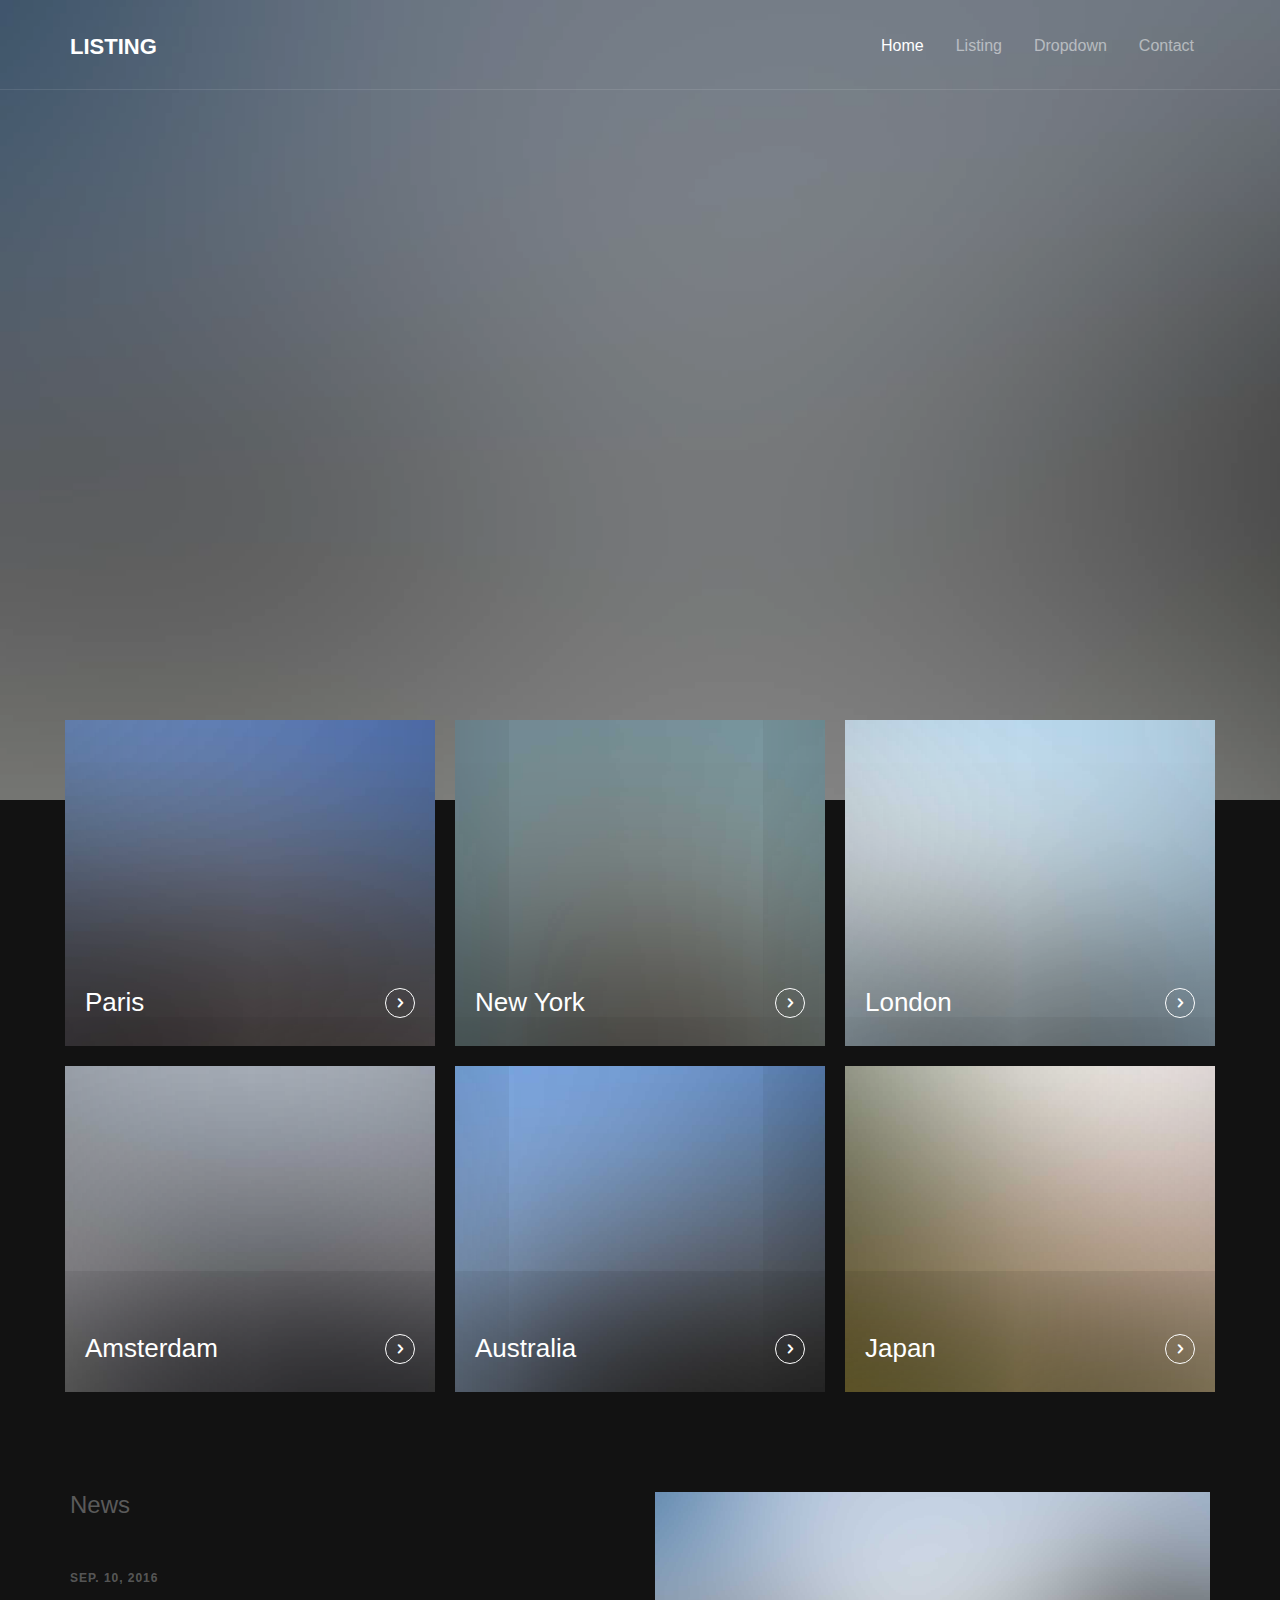
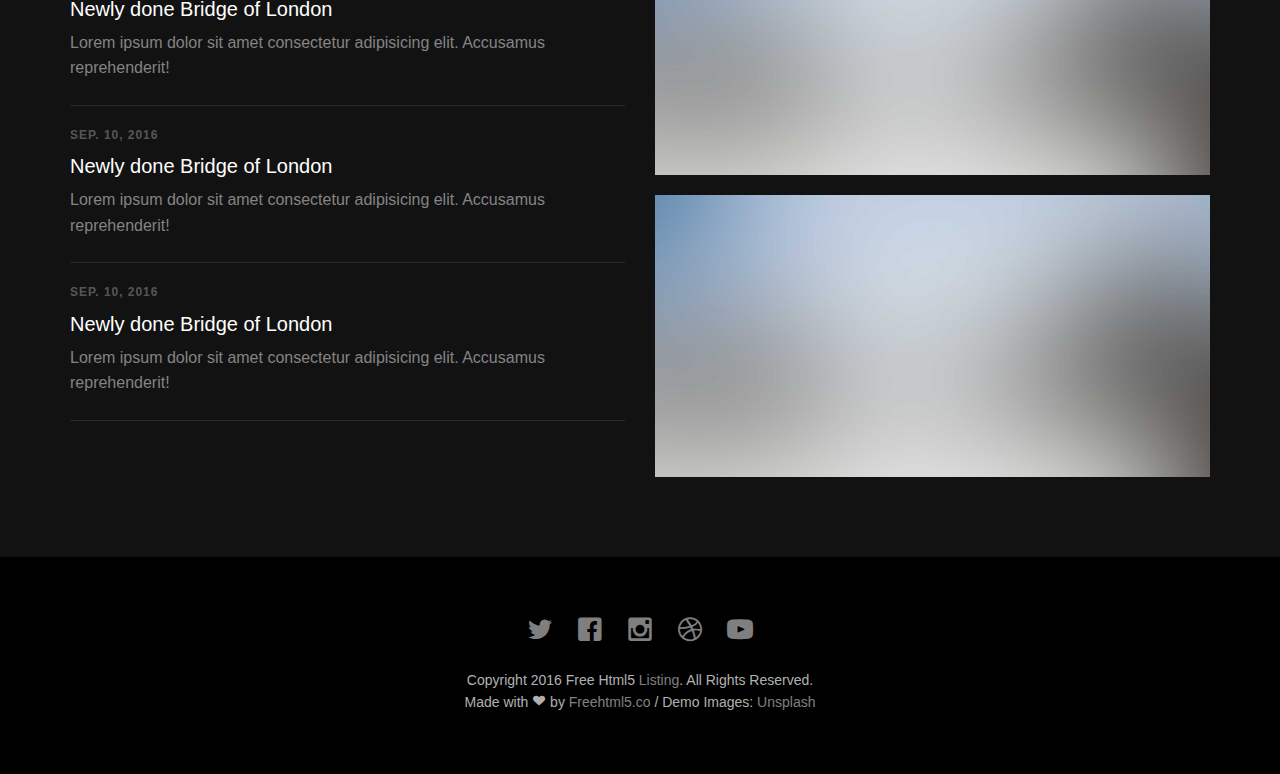
<file: AfricaMap/static/index.html>
<!DOCTYPE html>
<!--[if lt IE 7]>      <html class="no-js lt-ie9 lt-ie8 lt-ie7"> <![endif]-->
<!--[if IE 7]>         <html class="no-js lt-ie9 lt-ie8"> <![endif]-->
<!--[if IE 8]>         <html class="no-js lt-ie9"> <![endif]-->
<!--[if gt IE 8]><!--> <html class="no-js"> <!--<![endif]-->
	<head>
	<meta charset="utf-8">
	<meta http-equiv="X-UA-Compatible" content="IE=edge">
	<title>Listing &mdash; 100% Free Fully Responsive HTML5 Template by FREEHTML5.co</title>
	<meta name="viewport" content="width=device-width, initial-scale=1">
	<meta name="description" content="Free HTML5 Template by FREEHTML5.CO" />
	<meta name="keywords" content="free html5, free template, free bootstrap, html5, css3, mobile first, responsive" />
	<meta name="author" content="FREEHTML5.CO" />

  <!-- 
	//////////////////////////////////////////////////////

	FREE HTML5 TEMPLATE 
	DESIGNED & DEVELOPED by FREEHTML5.CO
		
	Website: 		http://freehtml5.co/
	Email: 			info@freehtml5.co
	Twitter: 		http://twitter.com/fh5co
	Facebook: 		https://www.facebook.com/fh5co

	//////////////////////////////////////////////////////
	 -->

  	<!-- Facebook and Twitter integration -->
	<meta property="og:title" content=""/>
	<meta property="og:image" content=""/>
	<meta property="og:url" content=""/>
	<meta property="og:site_name" content=""/>
	<meta property="og:description" content=""/>
	<meta name="twitter:title" content="" />
	<meta name="twitter:image" content="" />
	<meta name="twitter:url" content="" />
	<meta name="twitter:card" content="" />

	<!-- Place favicon.ico and apple-touch-icon.png in the root directory -->
	<link rel="shortcut icon" href="favicon.ico">

	<!-- <link href='https://fonts.googleapis.com/css?family=Open+Sans:400,700,300' rel='stylesheet' type='text/css'> -->
	
	<!-- Animate.css -->
	<link rel="stylesheet" href="css/animate.css">
	<!-- Icomoon Icon Fonts-->
	<link rel="stylesheet" href="css/icomoon.css">
	<!-- Bootstrap  -->
	<link rel="stylesheet" href="css/bootstrap.css">
	<!-- Superfish -->
	<link rel="stylesheet" href="css/superfish.css">

	<link rel="stylesheet" href="css/style.css">


	<!-- Modernizr JS -->
	<script src="js/modernizr-2.6.2.min.js"></script>
	<!-- FOR IE9 below -->
	<!--[if lt IE 9]>
	<script src="js/respond.min.js"></script>
	<![endif]-->

	</head>
	<body>
		<div id="fh5co-wrapper">
		<div id="fh5co-page">
		<div id="fh5co-header">
			<header id="fh5co-header-section">
				<div class="container">
					<div class="nav-header">
						<a href="#" class="js-fh5co-nav-toggle fh5co-nav-toggle"><i></i></a>
						<h1 id="fh5co-logo"><a href="index.html">Listing</a></h1>
						<!-- START #fh5co-menu-wrap -->
						<nav id="fh5co-menu-wrap" role="navigation">
							<ul class="sf-menu" id="fh5co-primary-menu">
								<li class="active">
									<a href="index.html">Home</a>
								</li>
								<li>
									<a href="listing.html" class="fh5co-sub-ddown">Listing</a>
									<ul class="fh5co-sub-menu">
										<li><a href="http://freehtml5.co/preview/?item=build-free-html5-bootstrap-template" target="_blank">Build</a></li>
										<li><a href="http://freehtml5.co/preview/?item=work-free-html5-template-bootstrap" target="_blank">Work</a></li>
										<li><a href="http://freehtml5.co/preview/?item=light-free-html5-template-bootstrap" target="_blank">Light</a></li>
										<li><a href="http://freehtml5.co/preview/?item=relic-free-html5-template-using-bootstrap" target="_blank">Relic</a></li>
										<li><a href="http://freehtml5.co/preview/?item=display-free-html5-template-using-bootstrap" target="_blank">Display</a></li>
										<li><a href="http://freehtml5.co/preview/?item=sprint-free-html5-template-bootstrap" target="_blank">Sprint</a></li>
									</ul>
								</li>
								<li>
									<a href="#" class="fh5co-sub-ddown">Dropdown</a>
									 <ul class="fh5co-sub-menu">
									 	<li><a href="left-sidebar.html">Web Development</a></li>
									 	<li><a href="right-sidebar.html">Branding &amp; Identity</a></li>
										<li>
											<a href="#" class="fh5co-sub-ddown">Free HTML5</a>
											<ul class="fh5co-sub-menu">
												<li><a href="http://freehtml5.co/preview/?item=build-free-html5-bootstrap-template" target="_blank">Build</a></li>
												<li><a href="http://freehtml5.co/preview/?item=work-free-html5-template-bootstrap" target="_blank">Work</a></li>
												<li><a href="http://freehtml5.co/preview/?item=light-free-html5-template-bootstrap" target="_blank">Light</a></li>
												<li><a href="http://freehtml5.co/preview/?item=relic-free-html5-template-using-bootstrap" target="_blank">Relic</a></li>
												<li><a href="http://freehtml5.co/preview/?item=display-free-html5-template-using-bootstrap" target="_blank">Display</a></li>
												<li><a href="http://freehtml5.co/preview/?item=sprint-free-html5-template-bootstrap" target="_blank">Sprint</a></li>
											</ul>
										</li>
										<li><a href="#">UI Animation</a></li>
										<li><a href="#">Copywriting</a></li>
										<li><a href="#">Photography</a></li> 
									</ul>
								</li>
								<li><a href="contact.html">Contact</a></li>
							</ul>
						</nav>
					</div>
				</div>
			</header>
			
		</div>
		
		
		<div class="fh5co-hero">
			<div class="fh5co-overlay"></div>
			<div class="fh5co-cover text-center" data-stellar-background-ratio="0.5" style="background-image: url(images/cover_bg_1.jpg);">
				<div class="desc animate-box">
					<h2>Travel Around The World.</h2>
					<!-- <span>Lovely Crafted by <a href="http://frehtml5.co/" target="_blank" class="fh5co-site-name">FREEHTML5.co</a></span> -->
					<span><a class="btn btn-primary btn-lg" href="#">Get Started</a></span>
				</div>
			</div>

		</div>


		<div class="fh5co-listing">
			<div class="container">
				<div class="row">
					<div class="col-md-4 col-sm-4 fh5co-item-wrap">
						<a class="fh5co-listing-item">
							<img src="images/img-1.jpg" alt="Free HTML5 Bootstrap Template by FreeHTML5.co" class="img-responsive">
							<div class="fh5co-listing-copy">
								<h2>Paris</h2>
								<span class="icon">
									<i class="icon-chevron-right"></i>
								</span>
							</div>
						</a>
					</div>
					<div class="col-md-4 col-sm-4 fh5co-item-wrap">
						<a class="fh5co-listing-item">
							<img src="images/img-2.jpg" alt="Free HTML5 Bootstrap Template by FreeHTML5.co" class="img-responsive">
							<div class="fh5co-listing-copy">
								<h2>New York</h2>
								<span class="icon">
									<i class="icon-chevron-right"></i>
								</span>
							</div>
						</a>
					</div>
					<div class="col-md-4 col-sm-4 fh5co-item-wrap">
						<a class="fh5co-listing-item">
							<img src="images/img-3.jpg" alt="Free HTML5 Bootstrap Template by FreeHTML5.co" class="img-responsive">
							<div class="fh5co-listing-copy">
								<h2>London</h2>
								<span class="icon">
									<i class="icon-chevron-right"></i>
								</span>
							</div>
						</a>
					</div>
					<!-- END 3 row -->

					<div class="col-md-4 col-sm-4 fh5co-item-wrap">
						<a class="fh5co-listing-item">
							<img src="images/img-4.jpg" alt="Free HTML5 Bootstrap Template by FreeHTML5.co" class="img-responsive">
							<div class="fh5co-listing-copy">
								<h2>Amsterdam</h2>
								<span class="icon">
									<i class="icon-chevron-right"></i>
								</span>
							</div>
						</a>
					</div>
					<div class="col-md-4 col-sm-4 fh5co-item-wrap">
						<a class="fh5co-listing-item">
							<img src="images/img-5.jpg" alt="Free HTML5 Bootstrap Template by FreeHTML5.co" class="img-responsive">
							<div class="fh5co-listing-copy">
								<h2>Australia</h2>
								<span class="icon">
									<i class="icon-chevron-right"></i>
								</span>
							</div>
						</a>
					</div>
					<div class="col-md-4 col-sm-4 fh5co-item-wrap">
						<a class="fh5co-listing-item">
							<img src="images/img-6.jpg" alt="Free HTML5 Bootstrap Template by FreeHTML5.co" class="img-responsive">
							<div class="fh5co-listing-copy">
								<h2>Japan</h2>
								<span class="icon">
									<i class="icon-chevron-right"></i>
								</span>
							</div>
						</a>
					</div>
					<!-- END 3 row -->


				</div>
			</div>
		</div>


		<div class="fh5co-section">
			<div class="container">
				<div class="row">
					<div class="col-md-6 fh5co-news">
						<h3>News</h3>
						<ul>
							<li>
								<a href="#">
									<span class="fh5co-date">Sep. 10, 2016</span>
									<h3>Newly done Bridge of London</h3>
									<p>Lorem ipsum dolor sit amet consectetur adipisicing elit. Accusamus reprehenderit!</p>
								</a>
							</li>
							<li>
								<a href="#">
									<span class="fh5co-date">Sep. 10, 2016</span>
									<h3>Newly done Bridge of London</h3>
									<p>Lorem ipsum dolor sit amet consectetur adipisicing elit. Accusamus reprehenderit!</p>
								</a>
							</li>
							<li>
								<a href="#">
									<span class="fh5co-date">Sep. 10, 2016</span>
									<h3>Newly done Bridge of London</h3>
									<p>Lorem ipsum dolor sit amet consectetur adipisicing elit. Accusamus reprehenderit!</p>
								</a>
							</li>
						</ul>
					</div>
					<div class="col-md-6 fh5co-testimonial">
						<img src="images/cover_bg_1.jpg" alt="Free HTML5 Bootstrap Template by FreeHTML5.co" class="img-responsive mb20">
						<img src="images/cover_bg_1.jpg" alt="Free HTML5 Bootstrap Template by FreeHTML5.co" class="img-responsive">
					</div>
				</div>
			</div>
		</div>
		
		<footer>
			<div id="footer">
				<div class="container">
					<div class="row">
						<div class="col-md-6 col-md-offset-3 text-center">
							<p class="fh5co-social-icons">
								<a href="#"><i class="icon-twitter2"></i></a>
								<a href="#"><i class="icon-facebook2"></i></a>
								<a href="#"><i class="icon-instagram"></i></a>
								<a href="#"><i class="icon-dribbble2"></i></a>
								<a href="#"><i class="icon-youtube"></i></a>
							</p>
							<p>Copyright 2016 Free Html5 <a href="#">Listing</a>. All Rights Reserved. <br>Made with <i class="icon-heart3"></i> by <a href="http://freehtml5.co/" target="_blank">Freehtml5.co</a> / Demo Images: <a href="https://unsplash.com/" target="_blank">Unsplash</a></p>
						</div>
					</div>
				</div>
			</div>
		</footer>
	

	</div>
	<!-- END fh5co-page -->

	</div>
	<!-- END fh5co-wrapper -->

	<!-- jQuery -->


	<script src="js/jquery.min.js"></script>
	<!-- jQuery Easing -->
	<script src="js/jquery.easing.1.3.js"></script>
	<!-- Bootstrap -->
	<script src="js/bootstrap.min.js"></script>
	<!-- Waypoints -->
	<script src="js/jquery.waypoints.min.js"></script>
	<!-- Stellar -->
	<script src="js/jquery.stellar.min.js"></script>
	<!-- Superfish -->
	<script src="js/hoverIntent.js"></script>
	<script src="js/superfish.js"></script>

	<!-- Main JS -->
	<script src="js/main.js"></script>

	</body>
</html>
</file>
<file: AfricaMap/static/css/icomoon.css>
@font-face {
    font-family: 'icomoon';
    src:    url('fonts/icomoon.eot?1oniuf');
    src:    url('fonts/icomoon.eot?1oniuf#iefix') format('embedded-opentype'),
        url('fonts/icomoon.ttf?1oniuf') format('truetype'),
        url('fonts/icomoon.woff?1oniuf') format('woff'),
        url('fonts/icomoon.svg?1oniuf#icomoon') format('svg');
    font-weight: normal;
    font-style: normal;
}

[class^="icon-"], [class*=" icon-"] {
    /* use !important to prevent issues with browser extensions that change fonts */
    font-family: 'icomoon' !important;
    speak: none;
    font-style: normal;
    font-weight: normal;
    font-variant: normal;
    text-transform: none;
    line-height: 1;

    /* Better Font Rendering =========== */
    -webkit-font-smoothing: antialiased;
    -moz-osx-font-smoothing: grayscale;
}

.icon-mobile:before {
    content: "\e000";
}
.icon-laptop:before {
    content: "\e001";
}
.icon-desktop:before {
    content: "\e002";
}
.icon-tablet:before {
    content: "\e003";
}
.icon-phone:before {
    content: "\e004";
}
.icon-document:before {
    content: "\e005";
}
.icon-documents:before {
    content: "\e006";
}
.icon-search:before {
    content: "\e007";
}
.icon-clipboard:before {
    content: "\e008";
}
.icon-newspaper:before {
    content: "\e009";
}
.icon-notebook:before {
    content: "\e00a";
}
.icon-book-open:before {
    content: "\e00b";
}
.icon-browser:before {
    content: "\e00c";
}
.icon-calendar:before {
    content: "\e00d";
}
.icon-presentation:before {
    content: "\e00e";
}
.icon-picture:before {
    content: "\e00f";
}
.icon-pictures:before {
    content: "\e010";
}
.icon-video:before {
    content: "\e011";
}
.icon-camera:before {
    content: "\e012";
}
.icon-printer:before {
    content: "\e013";
}
.icon-toolbox:before {
    content: "\e014";
}
.icon-briefcase:before {
    content: "\e015";
}
.icon-wallet:before {
    content: "\e016";
}
.icon-gift:before {
    content: "\e017";
}
.icon-bargraph:before {
    content: "\e018";
}
.icon-grid:before {
    content: "\e019";
}
.icon-expand:before {
    content: "\e01a";
}
.icon-focus:before {
    content: "\e01b";
}
.icon-edit:before {
    content: "\e01c";
}
.icon-adjustments:before {
    content: "\e01d";
}
.icon-ribbon:before {
    content: "\e01e";
}
.icon-hourglass:before {
    content: "\e01f";
}
.icon-lock:before {
    content: "\e020";
}
.icon-megaphone:before {
    content: "\e021";
}
.icon-shield:before {
    content: "\e022";
}
.icon-trophy:before {
    content: "\e023";
}
.icon-flag:before {
    content: "\e024";
}
.icon-map:before {
    content: "\e025";
}
.icon-puzzle:before {
    content: "\e026";
}
.icon-basket:before {
    content: "\e027";
}
.icon-envelope:before {
    content: "\e028";
}
.icon-streetsign:before {
    content: "\e029";
}
.icon-telescope:before {
    content: "\e02a";
}
.icon-gears:before {
    content: "\e02b";
}
.icon-key:before {
    content: "\e02c";
}
.icon-paperclip:before {
    content: "\e02d";
}
.icon-attachment:before {
    content: "\e02e";
}
.icon-pricetags:before {
    content: "\e02f";
}
.icon-lightbulb:before {
    content: "\e030";
}
.icon-layers:before {
    content: "\e031";
}
.icon-pencil:before {
    content: "\e032";
}
.icon-tools:before {
    content: "\e033";
}
.icon-tools-2:before {
    content: "\e034";
}
.icon-scissors:before {
    content: "\e035";
}
.icon-paintbrush:before {
    content: "\e036";
}
.icon-magnifying-glass:before {
    content: "\e037";
}
.icon-circle-compass:before {
    content: "\e038";
}
.icon-linegraph:before {
    content: "\e039";
}
.icon-mic:before {
    content: "\e03a";
}
.icon-strategy:before {
    content: "\e03b";
}
.icon-beaker:before {
    content: "\e03c";
}
.icon-caution:before {
    content: "\e03d";
}
.icon-recycle:before {
    content: "\e03e";
}
.icon-anchor:before {
    content: "\e03f";
}
.icon-profile-male:before {
    content: "\e040";
}
.icon-profile-female:before {
    content: "\e041";
}
.icon-bike:before {
    content: "\e042";
}
.icon-wine:before {
    content: "\e043";
}
.icon-hotairballoon:before {
    content: "\e044";
}
.icon-globe:before {
    content: "\e045";
}
.icon-genius:before {
    content: "\e046";
}
.icon-map-pin:before {
    content: "\e047";
}
.icon-dial:before {
    content: "\e048";
}
.icon-chat:before {
    content: "\e049";
}
.icon-heart:before {
    content: "\e04a";
}
.icon-cloud:before {
    content: "\e04b";
}
.icon-upload:before {
    content: "\e04c";
}
.icon-download:before {
    content: "\e04d";
}
.icon-target:before {
    content: "\e04e";
}
.icon-hazardous:before {
    content: "\e04f";
}
.icon-piechart:before {
    content: "\e050";
}
.icon-speedometer:before {
    content: "\e051";
}
.icon-global:before {
    content: "\e052";
}
.icon-compass:before {
    content: "\e053";
}
.icon-lifesaver:before {
    content: "\e054";
}
.icon-clock:before {
    content: "\e055";
}
.icon-aperture:before {
    content: "\e056";
}
.icon-quote:before {
    content: "\e057";
}
.icon-scope:before {
    content: "\e058";
}
.icon-alarmclock:before {
    content: "\e059";
}
.icon-refresh:before {
    content: "\e05a";
}
.icon-happy:before {
    content: "\e05b";
}
.icon-sad:before {
    content: "\e05c";
}
.icon-facebook:before {
    content: "\e05d";
}
.icon-twitter:before {
    content: "\e05e";
}
.icon-googleplus:before {
    content: "\e05f";
}
.icon-rss:before {
    content: "\e060";
}
.icon-tumblr:before {
    content: "\e061";
}
.icon-linkedin:before {
    content: "\e062";
}
.icon-dribbble:before {
    content: "\e063";
}
.icon-box2:before {
    content: "\ea82";
}
.icon-write:before {
    content: "\ea83";
}
.icon-clock2:before {
    content: "\ea84";
}
.icon-reply2:before {
    content: "\ea85";
}
.icon-reply-all2:before {
    content: "\ea86";
}
.icon-forward2:before {
    content: "\ea87";
}
.icon-flag2:before {
    content: "\ea88";
}
.icon-search2:before {
    content: "\ea89";
}
.icon-trash2:before {
    content: "\ea8a";
}
.icon-envelope2:before {
    content: "\ea8b";
}
.icon-bubble:before {
    content: "\ea8c";
}
.icon-bubbles:before {
    content: "\ea8d";
}
.icon-user2:before {
    content: "\ea8e";
}
.icon-users2:before {
    content: "\ea8f";
}
.icon-cloud2:before {
    content: "\ea90";
}
.icon-download2:before {
    content: "\ea91";
}
.icon-upload2:before {
    content: "\ea92";
}
.icon-rain:before {
    content: "\ea93";
}
.icon-sun:before {
    content: "\ea94";
}
.icon-moon2:before {
    content: "\ea95";
}
.icon-bell2:before {
    content: "\ea96";
}
.icon-folder2:before {
    content: "\ea97";
}
.icon-pin2:before {
    content: "\ea98";
}
.icon-sound2:before {
    content: "\ea99";
}
.icon-microphone:before {
    content: "\ea9a";
}
.icon-camera2:before {
    content: "\ea9b";
}
.icon-image2:before {
    content: "\ea9c";
}
.icon-cog2:before {
    content: "\ea9d";
}
.icon-calendar2:before {
    content: "\ea9e";
}
.icon-book2:before {
    content: "\ea9f";
}
.icon-map-marker:before {
    content: "\eaa0";
}
.icon-store:before {
    content: "\eaa1";
}
.icon-support:before {
    content: "\eaa2";
}
.icon-tag2:before {
    content: "\eaa3";
}
.icon-heart2:before {
    content: "\eaa4";
}
.icon-video-camera:before {
    content: "\eaa5";
}
.icon-trophy2:before {
    content: "\eaa6";
}
.icon-cart:before {
    content: "\eaa7";
}
.icon-eye2:before {
    content: "\eaa8";
}
.icon-cancel:before {
    content: "\eaa9";
}
.icon-chart:before {
    content: "\eaaa";
}
.icon-target2:before {
    content: "\eaab";
}
.icon-printer2:before {
    content: "\eaac";
}
.icon-location2:before {
    content: "\eaad";
}
.icon-bookmark2:before {
    content: "\eaae";
}
.icon-monitor:before {
    content: "\eaaf";
}
.icon-cross2:before {
    content: "\eab0";
}
.icon-plus2:before {
    content: "\eab1";
}
.icon-left:before {
    content: "\eab2";
}
.icon-up:before {
    content: "\eab3";
}
.icon-browser2:before {
    content: "\eab4";
}
.icon-windows:before {
    content: "\eab5";
}
.icon-switch2:before {
    content: "\eab6";
}
.icon-dashboard:before {
    content: "\eab7";
}
.icon-play:before {
    content: "\eab8";
}
.icon-fast-forward:before {
    content: "\eab9";
}
.icon-next:before {
    content: "\eaba";
}
.icon-refresh2:before {
    content: "\eabb";
}
.icon-film:before {
    content: "\eabc";
}
.icon-home2:before {
    content: "\eabd";
}
.icon-add-to-list:before {
    content: "\e901";
}
.icon-classic-computer:before {
    content: "\e902";
}
.icon-controller-fast-backward:before {
    content: "\e903";
}
.icon-creative-commons-attribution:before {
    content: "\e904";
}
.icon-creative-commons-noderivs:before {
    content: "\e905";
}
.icon-creative-commons-noncommercial-eu:before {
    content: "\e906";
}
.icon-creative-commons-noncommercial-us:before {
    content: "\e907";
}
.icon-creative-commons-public-domain:before {
    content: "\e908";
}
.icon-creative-commons-remix:before {
    content: "\e909";
}
.icon-creative-commons-share:before {
    content: "\e90a";
}
.icon-creative-commons-sharealike:before {
    content: "\e90b";
}
.icon-creative-commons:before {
    content: "\e90c";
}
.icon-document-landscape:before {
    content: "\e90d";
}
.icon-remove-user:before {
    content: "\e90e";
}
.icon-warning:before {
    content: "\e90f";
}
.icon-arrow-bold-down:before {
    content: "\e910";
}
.icon-arrow-bold-left:before {
    content: "\e911";
}
.icon-arrow-bold-right:before {
    content: "\e912";
}
.icon-arrow-bold-up:before {
    content: "\e913";
}
.icon-arrow-down:before {
    content: "\e914";
}
.icon-arrow-left:before {
    content: "\e915";
}
.icon-arrow-long-down:before {
    content: "\e916";
}
.icon-arrow-long-left:before {
    content: "\e917";
}
.icon-arrow-long-right:before {
    content: "\e918";
}
.icon-arrow-long-up:before {
    content: "\e919";
}
.icon-arrow-right:before {
    content: "\e91a";
}
.icon-arrow-up:before {
    content: "\e91b";
}
.icon-arrow-with-circle-down:before {
    content: "\e91c";
}
.icon-arrow-with-circle-left:before {
    content: "\e91d";
}
.icon-arrow-with-circle-right:before {
    content: "\e91e";
}
.icon-arrow-with-circle-up:before {
    content: "\e91f";
}
.icon-bookmark:before {
    content: "\e920";
}
.icon-bookmarks:before {
    content: "\e921";
}
.icon-chevron-down:before {
    content: "\e922";
}
.icon-chevron-left:before {
    content: "\e923";
}
.icon-chevron-right:before {
    content: "\e924";
}
.icon-chevron-small-down:before {
    content: "\e925";
}
.icon-chevron-small-left:before {
    content: "\e926";
}
.icon-chevron-small-right:before {
    content: "\e927";
}
.icon-chevron-small-up:before {
    content: "\e928";
}
.icon-chevron-thin-down:before {
    content: "\e929";
}
.icon-chevron-thin-left:before {
    content: "\e92a";
}
.icon-chevron-thin-right:before {
    content: "\e92b";
}
.icon-chevron-thin-up:before {
    content: "\e92c";
}
.icon-chevron-up:before {
    content: "\e92d";
}
.icon-chevron-with-circle-down:before {
    content: "\e92e";
}
.icon-chevron-with-circle-left:before {
    content: "\e92f";
}
.icon-chevron-with-circle-right:before {
    content: "\e930";
}
.icon-chevron-with-circle-up:before {
    content: "\e931";
}
.icon-cloud3:before {
    content: "\e932";
}
.icon-controller-fast-forward:before {
    content: "\e933";
}
.icon-controller-jump-to-start:before {
    content: "\e934";
}
.icon-controller-next:before {
    content: "\e935";
}
.icon-controller-paus:before {
    content: "\e936";
}
.icon-controller-play:before {
    content: "\e937";
}
.icon-controller-record:before {
    content: "\e938";
}
.icon-controller-stop:before {
    content: "\e939";
}
.icon-controller-volume:before {
    content: "\e93a";
}
.icon-dot-single:before {
    content: "\e93b";
}
.icon-dots-three-horizontal:before {
    content: "\e93c";
}
.icon-dots-three-vertical:before {
    content: "\e93d";
}
.icon-dots-two-horizontal:before {
    content: "\e93e";
}
.icon-dots-two-vertical:before {
    content: "\e93f";
}
.icon-download3:before {
    content: "\e940";
}
.icon-emoji-flirt:before {
    content: "\e941";
}
.icon-flow-branch:before {
    content: "\e942";
}
.icon-flow-cascade:before {
    content: "\e943";
}
.icon-flow-line:before {
    content: "\e944";
}
.icon-flow-parallel:before {
    content: "\e945";
}
.icon-flow-tree:before {
    content: "\e946";
}
.icon-install:before {
    content: "\e947";
}
.icon-layers2:before {
    content: "\e948";
}
.icon-open-book:before {
    content: "\e949";
}
.icon-resize-100:before {
    content: "\e94a";
}
.icon-resize-full-screen:before {
    content: "\e94b";
}
.icon-save:before {
    content: "\e94c";
}
.icon-select-arrows:before {
    content: "\e94d";
}
.icon-sound-mute:before {
    content: "\e94e";
}
.icon-sound:before {
    content: "\e94f";
}
.icon-trash:before {
    content: "\e950";
}
.icon-triangle-down:before {
    content: "\e951";
}
.icon-triangle-left:before {
    content: "\e952";
}
.icon-triangle-right:before {
    content: "\e953";
}
.icon-triangle-up:before {
    content: "\e954";
}
.icon-uninstall:before {
    content: "\e955";
}
.icon-upload-to-cloud:before {
    content: "\e956";
}
.icon-upload3:before {
    content: "\e957";
}
.icon-add-user:before {
    content: "\e958";
}
.icon-address:before {
    content: "\e959";
}
.icon-adjust:before {
    content: "\e95a";
}
.icon-air:before {
    content: "\e95b";
}
.icon-aircraft-landing:before {
    content: "\e95c";
}
.icon-aircraft-take-off:before {
    content: "\e95d";
}
.icon-aircraft:before {
    content: "\e95e";
}
.icon-align-bottom:before {
    content: "\e95f";
}
.icon-align-horizontal-middle:before {
    content: "\e960";
}
.icon-align-left:before {
    content: "\e961";
}
.icon-align-right:before {
    content: "\e962";
}
.icon-align-top:before {
    content: "\e963";
}
.icon-align-vertical-middle:before {
    content: "\e964";
}
.icon-archive:before {
    content: "\e965";
}
.icon-area-graph:before {
    content: "\e966";
}
.icon-attachment2:before {
    content: "\e967";
}
.icon-awareness-ribbon:before {
    content: "\e968";
}
.icon-back-in-time:before {
    content: "\e969";
}
.icon-back:before {
    content: "\e96a";
}
.icon-bar-graph:before {
    content: "\e96b";
}
.icon-battery:before {
    content: "\e96c";
}
.icon-beamed-note:before {
    content: "\e96d";
}
.icon-bell:before {
    content: "\e96e";
}
.icon-blackboard:before {
    content: "\e96f";
}
.icon-block:before {
    content: "\e970";
}
.icon-book:before {
    content: "\e971";
}
.icon-bowl:before {
    content: "\e972";
}
.icon-box:before {
    content: "\e973";
}
.icon-briefcase2:before {
    content: "\e974";
}
.icon-browser3:before {
    content: "\e975";
}
.icon-brush:before {
    content: "\e976";
}
.icon-bucket:before {
    content: "\e977";
}
.icon-cake:before {
    content: "\e978";
}
.icon-calculator:before {
    content: "\e979";
}
.icon-calendar3:before {
    content: "\e97a";
}
.icon-camera3:before {
    content: "\e97b";
}
.icon-ccw:before {
    content: "\e97c";
}
.icon-chat2:before {
    content: "\e97d";
}
.icon-check:before {
    content: "\e97e";
}
.icon-circle-with-cross:before {
    content: "\e97f";
}
.icon-circle-with-minus:before {
    content: "\e980";
}
.icon-circle-with-plus:before {
    content: "\e981";
}
.icon-circle:before {
    content: "\e982";
}
.icon-circular-graph:before {
    content: "\e983";
}
.icon-clapperboard:before {
    content: "\e984";
}
.icon-clipboard2:before {
    content: "\e985";
}
.icon-clock3:before {
    content: "\e986";
}
.icon-code:before {
    content: "\e987";
}
.icon-cog:before {
    content: "\e988";
}
.icon-colours:before {
    content: "\e989";
}
.icon-compass2:before {
    content: "\e98a";
}
.icon-copy:before {
    content: "\e98b";
}
.icon-credit-card:before {
    content: "\e98c";
}
.icon-credit:before {
    content: "\e98d";
}
.icon-cross:before {
    content: "\e98e";
}
.icon-cup:before {
    content: "\e98f";
}
.icon-cw:before {
    content: "\e990";
}
.icon-cycle:before {
    content: "\e991";
}
.icon-database:before {
    content: "\e992";
}
.icon-dial-pad:before {
    content: "\e993";
}
.icon-direction:before {
    content: "\e994";
}
.icon-document2:before {
    content: "\e995";
}
.icon-documents2:before {
    content: "\e996";
}
.icon-drink:before {
    content: "\e997";
}
.icon-drive:before {
    content: "\e998";
}
.icon-drop:before {
    content: "\e999";
}
.icon-edit2:before {
    content: "\e99a";
}
.icon-email:before {
    content: "\e99b";
}
.icon-emoji-happy:before {
    content: "\e99c";
}
.icon-emoji-neutral:before {
    content: "\e99d";
}
.icon-emoji-sad:before {
    content: "\e99e";
}
.icon-erase:before {
    content: "\e99f";
}
.icon-eraser:before {
    content: "\e9a0";
}
.icon-export:before {
    content: "\e9a1";
}
.icon-eye:before {
    content: "\e9a2";
}
.icon-feather:before {
    content: "\e9a3";
}
.icon-flag3:before {
    content: "\e9a4";
}
.icon-flash:before {
    content: "\e9a5";
}
.icon-flashlight:before {
    content: "\e9a6";
}
.icon-flat-brush:before {
    content: "\e9a7";
}
.icon-folder-images:before {
    content: "\e9a8";
}
.icon-folder-music:before {
    content: "\e9a9";
}
.icon-folder-video:before {
    content: "\e9aa";
}
.icon-folder:before {
    content: "\e9ab";
}
.icon-forward:before {
    content: "\e9ac";
}
.icon-funnel:before {
    content: "\e9ad";
}
.icon-game-controller:before {
    content: "\e9ae";
}
.icon-gauge:before {
    content: "\e9af";
}
.icon-globe2:before {
    content: "\e9b0";
}
.icon-graduation-cap:before {
    content: "\e9b1";
}
.icon-grid2:before {
    content: "\e9b2";
}
.icon-hair-cross:before {
    content: "\e9b3";
}
.icon-hand:before {
    content: "\e9b4";
}
.icon-heart-outlined:before {
    content: "\e9b5";
}
.icon-heart3:before {
    content: "\e9b6";
}
.icon-help-with-circle:before {
    content: "\e9b7";
}
.icon-help:before {
    content: "\e9b8";
}
.icon-home:before {
    content: "\e9b9";
}
.icon-hour-glass:before {
    content: "\e9ba";
}
.icon-image-inverted:before {
    content: "\e9bb";
}
.icon-image:before {
    content: "\e9bc";
}
.icon-images:before {
    content: "\e9bd";
}
.icon-inbox:before {
    content: "\e9be";
}
.icon-infinity:before {
    content: "\e9bf";
}
.icon-info-with-circle:before {
    content: "\e9c0";
}
.icon-info:before {
    content: "\e9c1";
}
.icon-key2:before {
    content: "\e9c2";
}
.icon-keyboard:before {
    content: "\e9c3";
}
.icon-lab-flask:before {
    content: "\e9c4";
}
.icon-landline:before {
    content: "\e9c5";
}
.icon-language:before {
    content: "\e9c6";
}
.icon-laptop2:before {
    content: "\e9c7";
}
.icon-leaf:before {
    content: "\e9c8";
}
.icon-level-down:before {
    content: "\e9c9";
}
.icon-level-up:before {
    content: "\e9ca";
}
.icon-lifebuoy:before {
    content: "\e9cb";
}
.icon-light-bulb:before {
    content: "\e9cc";
}
.icon-light-down:before {
    content: "\e9cd";
}
.icon-light-up:before {
    content: "\e9ce";
}
.icon-line-graph:before {
    content: "\e9cf";
}
.icon-link:before {
    content: "\e9d0";
}
.icon-list:before {
    content: "\e9d1";
}
.icon-location-pin:before {
    content: "\e9d2";
}
.icon-location:before {
    content: "\e9d3";
}
.icon-lock-open:before {
    content: "\e9d4";
}
.icon-lock2:before {
    content: "\e9d5";
}
.icon-log-out:before {
    content: "\e9d6";
}
.icon-login:before {
    content: "\e9d7";
}
.icon-loop:before {
    content: "\e9d8";
}
.icon-magnet:before {
    content: "\e9d9";
}
.icon-magnifying-glass2:before {
    content: "\e9da";
}
.icon-mail:before {
    content: "\e9db";
}
.icon-man:before {
    content: "\e9dc";
}
.icon-map2:before {
    content: "\e9dd";
}
.icon-mask:before {
    content: "\e9de";
}
.icon-medal:before {
    content: "\e9df";
}
.icon-megaphone2:before {
    content: "\e9e0";
}
.icon-menu:before {
    content: "\e9e1";
}
.icon-message:before {
    content: "\e9e2";
}
.icon-mic2:before {
    content: "\e9e3";
}
.icon-minus:before {
    content: "\e9e4";
}
.icon-mobile2:before {
    content: "\e9e5";
}
.icon-modern-mic:before {
    content: "\e9e6";
}
.icon-moon:before {
    content: "\e9e7";
}
.icon-mouse:before {
    content: "\e9e8";
}
.icon-music:before {
    content: "\e9e9";
}
.icon-network:before {
    content: "\e9ea";
}
.icon-new-message:before {
    content: "\e9eb";
}
.icon-new:before {
    content: "\e9ec";
}
.icon-news:before {
    content: "\e9ed";
}
.icon-note:before {
    content: "\e9ee";
}
.icon-notification:before {
    content: "\e9ef";
}
.icon-old-mobile:before {
    content: "\e9f0";
}
.icon-old-phone:before {
    content: "\e9f1";
}
.icon-palette:before {
    content: "\e9f2";
}
.icon-paper-plane:before {
    content: "\e9f3";
}
.icon-pencil2:before {
    content: "\e9f4";
}
.icon-phone2:before {
    content: "\e9f5";
}
.icon-pie-chart:before {
    content: "\e9f6";
}
.icon-pin:before {
    content: "\e9f7";
}
.icon-plus:before {
    content: "\e9f8";
}
.icon-popup:before {
    content: "\e9f9";
}
.icon-power-plug:before {
    content: "\e9fa";
}
.icon-price-ribbon:before {
    content: "\e9fb";
}
.icon-price-tag:before {
    content: "\e9fc";
}
.icon-print:before {
    content: "\e9fd";
}
.icon-progress-empty:before {
    content: "\e9fe";
}
.icon-progress-full:before {
    content: "\e9ff";
}
.icon-progress-one:before {
    content: "\ea00";
}
.icon-progress-two:before {
    content: "\ea01";
}
.icon-publish:before {
    content: "\ea02";
}
.icon-quote2:before {
    content: "\ea03";
}
.icon-radio:before {
    content: "\ea04";
}
.icon-reply-all:before {
    content: "\ea05";
}
.icon-reply:before {
    content: "\ea06";
}
.icon-retweet:before {
    content: "\ea07";
}
.icon-rocket:before {
    content: "\ea08";
}
.icon-round-brush:before {
    content: "\ea09";
}
.icon-rss2:before {
    content: "\ea0a";
}
.icon-ruler:before {
    content: "\ea0b";
}
.icon-scissors2:before {
    content: "\ea0c";
}
.icon-share-alternitive:before {
    content: "\ea0d";
}
.icon-share:before {
    content: "\ea0e";
}
.icon-shareable:before {
    content: "\ea0f";
}
.icon-shield2:before {
    content: "\ea10";
}
.icon-shop:before {
    content: "\ea11";
}
.icon-shopping-bag:before {
    content: "\ea12";
}
.icon-shopping-basket:before {
    content: "\ea13";
}
.icon-shopping-cart:before {
    content: "\ea14";
}
.icon-shuffle:before {
    content: "\ea15";
}
.icon-signal:before {
    content: "\ea16";
}
.icon-sound-mix:before {
    content: "\ea17";
}
.icon-sports-club:before {
    content: "\ea18";
}
.icon-spreadsheet:before {
    content: "\ea19";
}
.icon-squared-cross:before {
    content: "\ea1a";
}
.icon-squared-minus:before {
    content: "\ea1b";
}
.icon-squared-plus:before {
    content: "\ea1c";
}
.icon-star-outlined:before {
    content: "\ea1d";
}
.icon-star:before {
    content: "\ea1e";
}
.icon-stopwatch:before {
    content: "\ea1f";
}
.icon-suitcase:before {
    content: "\ea20";
}
.icon-swap:before {
    content: "\ea21";
}
.icon-sweden:before {
    content: "\ea22";
}
.icon-switch:before {
    content: "\ea23";
}
.icon-tablet2:before {
    content: "\ea24";
}
.icon-tag:before {
    content: "\ea25";
}
.icon-text-document-inverted:before {
    content: "\ea26";
}
.icon-text-document:before {
    content: "\ea27";
}
.icon-text:before {
    content: "\ea28";
}
.icon-thermometer:before {
    content: "\ea29";
}
.icon-thumbs-down:before {
    content: "\ea2a";
}
.icon-thumbs-up:before {
    content: "\ea2b";
}
.icon-thunder-cloud:before {
    content: "\ea2c";
}
.icon-ticket:before {
    content: "\ea2d";
}
.icon-time-slot:before {
    content: "\ea2e";
}
.icon-tools2:before {
    content: "\ea2f";
}
.icon-traffic-cone:before {
    content: "\ea30";
}
.icon-tree:before {
    content: "\ea31";
}
.icon-trophy3:before {
    content: "\ea32";
}
.icon-tv:before {
    content: "\ea33";
}
.icon-typing:before {
    content: "\ea34";
}
.icon-unread:before {
    content: "\ea35";
}
.icon-untag:before {
    content: "\ea36";
}
.icon-user:before {
    content: "\ea37";
}
.icon-users:before {
    content: "\ea38";
}
.icon-v-card:before {
    content: "\ea39";
}
.icon-video2:before {
    content: "\ea3a";
}
.icon-vinyl:before {
    content: "\ea3b";
}
.icon-voicemail:before {
    content: "\ea3c";
}
.icon-wallet2:before {
    content: "\ea3d";
}
.icon-water:before {
    content: "\ea3e";
}
.icon-500px-with-circle:before {
    content: "\ea3f";
}
.icon-500px:before {
    content: "\ea40";
}
.icon-basecamp:before {
    content: "\ea41";
}
.icon-behance:before {
    content: "\ea42";
}
.icon-creative-cloud:before {
    content: "\ea43";
}
.icon-dropbox:before {
    content: "\ea44";
}
.icon-evernote:before {
    content: "\ea45";
}
.icon-flattr:before {
    content: "\ea46";
}
.icon-foursquare:before {
    content: "\ea47";
}
.icon-google-drive:before {
    content: "\ea48";
}
.icon-google-hangouts:before {
    content: "\ea49";
}
.icon-grooveshark:before {
    content: "\ea4a";
}
.icon-icloud:before {
    content: "\ea4b";
}
.icon-mixi:before {
    content: "\ea4c";
}
.icon-onedrive:before {
    content: "\ea4d";
}
.icon-paypal:before {
    content: "\ea4e";
}
.icon-picasa:before {
    content: "\ea4f";
}
.icon-qq:before {
    content: "\ea50";
}
.icon-rdio-with-circle:before {
    content: "\ea51";
}
.icon-renren:before {
    content: "\ea52";
}
.icon-scribd:before {
    content: "\ea53";
}
.icon-sina-weibo:before {
    content: "\ea54";
}
.icon-skype-with-circle:before {
    content: "\ea55";
}
.icon-skype:before {
    content: "\ea56";
}
.icon-slideshare:before {
    content: "\ea57";
}
.icon-smashing:before {
    content: "\ea58";
}
.icon-soundcloud:before {
    content: "\ea59";
}
.icon-spotify-with-circle:before {
    content: "\ea5a";
}
.icon-spotify:before {
    content: "\ea5b";
}
.icon-swarm:before {
    content: "\ea5c";
}
.icon-vine-with-circle:before {
    content: "\ea5d";
}
.icon-vine:before {
    content: "\ea5e";
}
.icon-vk-alternitive:before {
    content: "\ea5f";
}
.icon-vk-with-circle:before {
    content: "\ea60";
}
.icon-vk:before {
    content: "\ea61";
}
.icon-xing-with-circle:before {
    content: "\ea62";
}
.icon-xing:before {
    content: "\ea63";
}
.icon-yelp:before {
    content: "\ea64";
}
.icon-dribbble-with-circle:before {
    content: "\ea65";
}
.icon-dribbble2:before {
    content: "\ea66";
}
.icon-facebook-with-circle:before {
    content: "\ea67";
}
.icon-facebook2:before {
    content: "\ea68";
}
.icon-flickr-with-circle:before {
    content: "\ea69";
}
.icon-flickr:before {
    content: "\ea6a";
}
.icon-github-with-circle:before {
    content: "\ea6b";
}
.icon-github:before {
    content: "\ea6c";
}
.icon-google-with-circle:before {
    content: "\ea6d";
}
.icon-google:before {
    content: "\ea6e";
}
.icon-instagram-with-circle:before {
    content: "\ea6f";
}
.icon-instagram:before {
    content: "\ea70";
}
.icon-lastfm-with-circle:before {
    content: "\ea71";
}
.icon-lastfm:before {
    content: "\ea72";
}
.icon-linkedin-with-circle:before {
    content: "\ea73";
}
.icon-linkedin2:before {
    content: "\ea74";
}
.icon-pinterest-with-circle:before {
    content: "\ea75";
}
.icon-pinterest:before {
    content: "\ea76";
}
.icon-rdio:before {
    content: "\ea77";
}
.icon-stumbleupon-with-circle:before {
    content: "\ea78";
}
.icon-stumbleupon:before {
    content: "\ea79";
}
.icon-tumblr-with-circle:before {
    content: "\ea7a";
}
.icon-tumblr2:before {
    content: "\ea7b";
}
.icon-twitter-with-circle:before {
    content: "\ea7c";
}
.icon-twitter2:before {
    content: "\ea7d";
}
.icon-vimeo-with-circle:before {
    content: "\ea7e";
}
.icon-vimeo:before {
    content: "\ea7f";
}
.icon-youtube-with-circle:before {
    content: "\ea80";
}
.icon-youtube:before {
    content: "\ea81";
}
.icon-home3:before {
    content: "\eabe";
}
.icon-home22:before {
    content: "\eabf";
}
.icon-home32:before {
    content: "\eac0";
}
.icon-office:before {
    content: "\eac1";
}
.icon-newspaper2:before {
    content: "\eac2";
}
.icon-pencil3:before {
    content: "\eac3";
}
.icon-pencil22:before {
    content: "\eac4";
}
.icon-quill:before {
    content: "\eac5";
}
.icon-pen:before {
    content: "\eac6";
}
.icon-blog:before {
    content: "\eac7";
}
.icon-eyedropper:before {
    content: "\eac8";
}
.icon-droplet:before {
    content: "\eac9";
}
.icon-paint-format:before {
    content: "\eaca";
}
.icon-image3:before {
    content: "\eacb";
}
.icon-images2:before {
    content: "\eacc";
}
.icon-camera4:before {
    content: "\eacd";
}
.icon-headphones:before {
    content: "\eace";
}
.icon-music2:before {
    content: "\eacf";
}
.icon-play2:before {
    content: "\ead0";
}
.icon-film2:before {
    content: "\ead1";
}
.icon-video-camera2:before {
    content: "\ead2";
}
.icon-dice:before {
    content: "\ead3";
}
.icon-pacman:before {
    content: "\ead4";
}
.icon-spades:before {
    content: "\ead5";
}
.icon-clubs:before {
    content: "\ead6";
}
.icon-diamonds:before {
    content: "\ead7";
}
.icon-bullhorn:before {
    content: "\ead8";
}
.icon-connection:before {
    content: "\ead9";
}
.icon-podcast:before {
    content: "\eada";
}
.icon-feed:before {
    content: "\eadb";
}
.icon-mic3:before {
    content: "\eadc";
}
.icon-book3:before {
    content: "\eadd";
}
.icon-books:before {
    content: "\eade";
}
.icon-library:before {
    content: "\eadf";
}
.icon-file-text:before {
    content: "\eae0";
}
.icon-profile:before {
    content: "\eae1";
}
.icon-file-empty:before {
    content: "\eae2";
}
.icon-files-empty:before {
    content: "\eae3";
}
.icon-file-text2:before {
    content: "\eae4";
}
.icon-file-picture:before {
    content: "\eae5";
}
.icon-file-music:before {
    content: "\eae6";
}
.icon-file-play:before {
    content: "\eae7";
}
.icon-file-video:before {
    content: "\eae8";
}
.icon-file-zip:before {
    content: "\eae9";
}
.icon-copy2:before {
    content: "\eaea";
}
.icon-paste:before {
    content: "\eaeb";
}
.icon-stack:before {
    content: "\eaec";
}
.icon-folder3:before {
    content: "\eaed";
}
.icon-folder-open:before {
    content: "\eaee";
}
.icon-folder-plus:before {
    content: "\eaef";
}
.icon-folder-minus:before {
    content: "\eaf0";
}
.icon-folder-download:before {
    content: "\eaf1";
}
.icon-folder-upload:before {
    content: "\eaf2";
}
.icon-price-tag2:before {
    content: "\eaf3";
}
.icon-price-tags:before {
    content: "\eaf4";
}
.icon-barcode:before {
    content: "\eaf5";
}
.icon-qrcode:before {
    content: "\eaf6";
}
.icon-ticket2:before {
    content: "\eaf7";
}
.icon-cart2:before {
    content: "\eaf8";
}
.icon-coin-dollar:before {
    content: "\eaf9";
}
.icon-coin-euro:before {
    content: "\eafa";
}
.icon-coin-pound:before {
    content: "\eafb";
}
.icon-coin-yen:before {
    content: "\eafc";
}
.icon-credit-card2:before {
    content: "\eafd";
}
.icon-calculator2:before {
    content: "\eafe";
}
.icon-lifebuoy2:before {
    content: "\eaff";
}
.icon-phone3:before {
    content: "\eb00";
}
.icon-phone-hang-up:before {
    content: "\eb01";
}
.icon-address-book:before {
    content: "\eb02";
}
.icon-envelop:before {
    content: "\eb03";
}
.icon-pushpin:before {
    content: "\eb04";
}
.icon-location3:before {
    content: "\eb05";
}
.icon-location22:before {
    content: "\eb06";
}
.icon-compass3:before {
    content: "\eb07";
}
.icon-compass22:before {
    content: "\eb08";
}
.icon-map3:before {
    content: "\eb09";
}
.icon-map22:before {
    content: "\eb0a";
}
.icon-history:before {
    content: "\eb0b";
}
.icon-clock4:before {
    content: "\eb0c";
}
.icon-clock22:before {
    content: "\eb0d";
}
.icon-alarm:before {
    content: "\eb0e";
}
.icon-bell3:before {
    content: "\eb0f";
}
.icon-stopwatch2:before {
    content: "\eb10";
}
.icon-calendar4:before {
    content: "\eb11";
}
.icon-printer3:before {
    content: "\eb12";
}
.icon-keyboard2:before {
    content: "\eb13";
}
.icon-display:before {
    content: "\eb14";
}
.icon-laptop3:before {
    content: "\eb15";
}
.icon-mobile3:before {
    content: "\eb16";
}
.icon-mobile22:before {
    content: "\eb17";
}
.icon-tablet3:before {
    content: "\eb18";
}
.icon-tv2:before {
    content: "\eb19";
}
.icon-drawer:before {
    content: "\eb1a";
}
.icon-drawer2:before {
    content: "\eb1b";
}
.icon-box-add:before {
    content: "\eb1c";
}
.icon-box-remove:before {
    content: "\eb1d";
}
.icon-download4:before {
    content: "\eb1e";
}
.icon-upload4:before {
    content: "\eb1f";
}
.icon-floppy-disk:before {
    content: "\eb20";
}
.icon-drive2:before {
    content: "\eb21";
}
.icon-database2:before {
    content: "\eb22";
}
.icon-undo:before {
    content: "\eb23";
}
.icon-redo:before {
    content: "\eb24";
}
.icon-undo2:before {
    content: "\eb25";
}
.icon-redo2:before {
    content: "\eb26";
}
.icon-forward3:before {
    content: "\eb27";
}
.icon-reply3:before {
    content: "\eb28";
}
.icon-bubble2:before {
    content: "\eb29";
}
.icon-bubbles2:before {
    content: "\eb2a";
}
.icon-bubbles22:before {
    content: "\eb2b";
}
.icon-bubble22:before {
    content: "\eb2c";
}
.icon-bubbles3:before {
    content: "\eb2d";
}
.icon-bubbles4:before {
    content: "\eb2e";
}
.icon-user3:before {
    content: "\eb2f";
}
.icon-users3:before {
    content: "\eb30";
}
.icon-user-plus:before {
    content: "\eb31";
}
.icon-user-minus:before {
    content: "\eb32";
}
.icon-user-check:before {
    content: "\eb33";
}
.icon-user-tie:before {
    content: "\eb34";
}
.icon-quotes-left:before {
    content: "\eb35";
}
.icon-quotes-right:before {
    content: "\eb36";
}
.icon-hour-glass2:before {
    content: "\eb37";
}
.icon-spinner:before {
    content: "\eb38";
}
.icon-spinner2:before {
    content: "\eb39";
}
.icon-spinner3:before {
    content: "\eb3a";
}
.icon-spinner4:before {
    content: "\eb3b";
}
.icon-spinner5:before {
    content: "\eb3c";
}
.icon-spinner6:before {
    content: "\eb3d";
}
.icon-spinner7:before {
    content: "\eb3e";
}
.icon-spinner8:before {
    content: "\eb3f";
}
.icon-spinner9:before {
    content: "\eb40";
}
.icon-spinner10:before {
    content: "\eb41";
}
.icon-spinner11:before {
    content: "\eb42";
}
.icon-binoculars:before {
    content: "\eb43";
}
.icon-search3:before {
    content: "\eb44";
}
.icon-zoom-in:before {
    content: "\eb45";
}
.icon-zoom-out:before {
    content: "\eb46";
}
.icon-enlarge:before {
    content: "\eb47";
}
.icon-shrink:before {
    content: "\eb48";
}
.icon-enlarge2:before {
    content: "\eb49";
}
.icon-shrink2:before {
    content: "\eb4a";
}
.icon-key3:before {
    content: "\eb4b";
}
.icon-key22:before {
    content: "\eb4c";
}
.icon-lock3:before {
    content: "\eb4d";
}
.icon-unlocked:before {
    content: "\eb4e";
}
.icon-wrench:before {
    content: "\eb4f";
}
.icon-equalizer:before {
    content: "\eb50";
}
.icon-equalizer2:before {
    content: "\eb51";
}
.icon-cog3:before {
    content: "\eb52";
}
.icon-cogs:before {
    content: "\eb53";
}
.icon-hammer:before {
    content: "\eb54";
}
.icon-magic-wand:before {
    content: "\eb55";
}
.icon-aid-kit:before {
    content: "\eb56";
}
.icon-bug:before {
    content: "\eb57";
}
.icon-pie-chart2:before {
    content: "\eb58";
}
.icon-stats-dots:before {
    content: "\eb59";
}
.icon-stats-bars:before {
    content: "\eb5a";
}
.icon-stats-bars2:before {
    content: "\eb5b";
}
.icon-trophy4:before {
    content: "\eb5c";
}
.icon-gift2:before {
    content: "\eb5d";
}
.icon-glass:before {
    content: "\eb5e";
}
.icon-glass2:before {
    content: "\eb5f";
}
.icon-mug:before {
    content: "\eb60";
}
.icon-spoon-knife:before {
    content: "\eb61";
}
.icon-leaf2:before {
    content: "\eb62";
}
.icon-rocket2:before {
    content: "\eb63";
}
.icon-meter:before {
    content: "\eb64";
}
.icon-meter2:before {
    content: "\eb65";
}
.icon-hammer2:before {
    content: "\eb66";
}
.icon-fire:before {
    content: "\eb67";
}
.icon-lab:before {
    content: "\eb68";
}
.icon-magnet2:before {
    content: "\eb69";
}
.icon-bin:before {
    content: "\eb6a";
}
.icon-bin2:before {
    content: "\eb6b";
}
.icon-briefcase3:before {
    content: "\eb6c";
}
.icon-airplane:before {
    content: "\eb6d";
}
.icon-truck:before {
    content: "\eb6e";
}
.icon-road:before {
    content: "\eb6f";
}
.icon-accessibility:before {
    content: "\eb70";
}
.icon-target3:before {
    content: "\eb71";
}
.icon-shield3:before {
    content: "\eb72";
}
.icon-power:before {
    content: "\eb73";
}
.icon-switch3:before {
    content: "\eb74";
}
.icon-power-cord:before {
    content: "\eb75";
}
.icon-clipboard3:before {
    content: "\eb76";
}
.icon-list-numbered:before {
    content: "\eb77";
}
.icon-list2:before {
    content: "\eb78";
}
.icon-list22:before {
    content: "\eb79";
}
.icon-tree2:before {
    content: "\eb7a";
}
.icon-menu2:before {
    content: "\eb7b";
}
.icon-menu22:before {
    content: "\eb7c";
}
.icon-menu3:before {
    content: "\eb7d";
}
.icon-menu4:before {
    content: "\eb7e";
}
.icon-cloud4:before {
    content: "\eb7f";
}
.icon-cloud-download:before {
    content: "\eb80";
}
.icon-cloud-upload:before {
    content: "\eb81";
}
.icon-cloud-check:before {
    content: "\eb82";
}
.icon-download22:before {
    content: "\eb83";
}
.icon-upload22:before {
    content: "\eb84";
}
.icon-download32:before {
    content: "\eb85";
}
.icon-upload32:before {
    content: "\eb86";
}
.icon-sphere:before {
    content: "\eb87";
}
.icon-earth:before {
    content: "\eb88";
}
.icon-link2:before {
    content: "\eb89";
}
.icon-flag4:before {
    content: "\eb8a";
}
.icon-attachment3:before {
    content: "\eb8b";
}
.icon-eye3:before {
    content: "\eb8c";
}
.icon-eye-plus:before {
    content: "\eb8d";
}
.icon-eye-minus:before {
    content: "\eb8e";
}
.icon-eye-blocked:before {
    content: "\eb8f";
}
.icon-bookmark3:before {
    content: "\eb90";
}
.icon-bookmarks2:before {
    content: "\eb91";
}
.icon-sun2:before {
    content: "\eb92";
}
.icon-contrast:before {
    content: "\eb93";
}
.icon-brightness-contrast:before {
    content: "\eb94";
}
.icon-star-empty:before {
    content: "\eb95";
}
.icon-star-half:before {
    content: "\eb96";
}
.icon-star-full:before {
    content: "\eb97";
}
.icon-heart4:before {
    content: "\eb98";
}
.icon-heart-broken:before {
    content: "\eb99";
}
.icon-man2:before {
    content: "\eb9a";
}
.icon-woman:before {
    content: "\eb9b";
}
.icon-man-woman:before {
    content: "\eb9c";
}
.icon-happy2:before {
    content: "\eb9d";
}
.icon-happy22:before {
    content: "\eb9e";
}
.icon-smile:before {
    content: "\eb9f";
}
.icon-smile2:before {
    content: "\eba0";
}
.icon-tongue:before {
    content: "\eba1";
}
.icon-tongue2:before {
    content: "\eba2";
}
.icon-sad2:before {
    content: "\eba3";
}
.icon-sad22:before {
    content: "\eba4";
}
.icon-wink:before {
    content: "\eba5";
}
.icon-wink2:before {
    content: "\eba6";
}
.icon-grin:before {
    content: "\eba7";
}
.icon-grin2:before {
    content: "\eba8";
}
.icon-cool:before {
    content: "\eba9";
}
.icon-cool2:before {
    content: "\ebaa";
}
.icon-angry:before {
    content: "\ebab";
}
.icon-angry2:before {
    content: "\ebac";
}
.icon-evil:before {
    content: "\ebad";
}
.icon-evil2:before {
    content: "\ebae";
}
.icon-shocked:before {
    content: "\ebaf";
}
.icon-shocked2:before {
    content: "\ebb0";
}
.icon-baffled:before {
    content: "\ebb1";
}
.icon-baffled2:before {
    content: "\ebb2";
}
.icon-confused:before {
    content: "\ebb3";
}
.icon-confused2:before {
    content: "\ebb4";
}
.icon-neutral:before {
    content: "\ebb5";
}
.icon-neutral2:before {
    content: "\ebb6";
}
.icon-hipster:before {
    content: "\ebb7";
}
.icon-hipster2:before {
    content: "\ebb8";
}
.icon-wondering:before {
    content: "\ebb9";
}
.icon-wondering2:before {
    content: "\ebba";
}
.icon-sleepy:before {
    content: "\ebbb";
}
.icon-sleepy2:before {
    content: "\ebbc";
}
.icon-frustrated:before {
    content: "\ebbd";
}
.icon-frustrated2:before {
    content: "\ebbe";
}
.icon-crying:before {
    content: "\ebbf";
}
.icon-crying2:before {
    content: "\ebc0";
}
.icon-point-up:before {
    content: "\ebc1";
}
.icon-point-right:before {
    content: "\ebc2";
}
.icon-point-down:before {
    content: "\ebc3";
}
.icon-point-left:before {
    content: "\ebc4";
}
.icon-warning2:before {
    content: "\ebc5";
}
.icon-notification2:before {
    content: "\ebc6";
}
.icon-question:before {
    content: "\ebc7";
}
.icon-plus3:before {
    content: "\ebc8";
}
.icon-minus2:before {
    content: "\ebc9";
}
.icon-info2:before {
    content: "\ebca";
}
.icon-cancel-circle:before {
    content: "\ebcb";
}
.icon-blocked:before {
    content: "\ebcc";
}
.icon-cross3:before {
    content: "\ebcd";
}
.icon-checkmark:before {
    content: "\ebce";
}
.icon-checkmark2:before {
    content: "\ebcf";
}
.icon-spell-check:before {
    content: "\ebd0";
}
.icon-enter:before {
    content: "\ebd1";
}
.icon-exit:before {
    content: "\ebd2";
}
.icon-play22:before {
    content: "\ebd3";
}
.icon-pause:before {
    content: "\ebd4";
}
.icon-stop:before {
    content: "\ebd5";
}
.icon-previous:before {
    content: "\ebd6";
}
.icon-next2:before {
    content: "\ebd7";
}
.icon-backward:before {
    content: "\ebd8";
}
.icon-forward22:before {
    content: "\ebd9";
}
.icon-play3:before {
    content: "\ebda";
}
.icon-pause2:before {
    content: "\ebdb";
}
.icon-stop2:before {
    content: "\ebdc";
}
.icon-backward2:before {
    content: "\ebdd";
}
.icon-forward32:before {
    content: "\ebde";
}
.icon-first:before {
    content: "\ebdf";
}
.icon-last:before {
    content: "\ebe0";
}
.icon-previous2:before {
    content: "\ebe1";
}
.icon-next22:before {
    content: "\ebe2";
}
.icon-eject:before {
    content: "\ebe3";
}
.icon-volume-high:before {
    content: "\ebe4";
}
.icon-volume-medium:before {
    content: "\ebe5";
}
.icon-volume-low:before {
    content: "\ebe6";
}
.icon-volume-mute:before {
    content: "\ebe7";
}
.icon-volume-mute2:before {
    content: "\ebe8";
}
.icon-volume-increase:before {
    content: "\ebe9";
}
.icon-volume-decrease:before {
    content: "\ebea";
}
.icon-loop2:before {
    content: "\ebeb";
}
.icon-loop22:before {
    content: "\ebec";
}
.icon-infinite:before {
    content: "\ebed";
}
.icon-shuffle2:before {
    content: "\ebee";
}
.icon-arrow-up-left:before {
    content: "\ebef";
}
.icon-arrow-up2:before {
    content: "\ebf0";
}
.icon-arrow-up-right:before {
    content: "\ebf1";
}
.icon-arrow-right2:before {
    content: "\ebf2";
}
.icon-arrow-down-right:before {
    content: "\ebf3";
}
.icon-arrow-down2:before {
    content: "\ebf4";
}
.icon-arrow-down-left:before {
    content: "\ebf5";
}
.icon-arrow-left2:before {
    content: "\ebf6";
}
.icon-arrow-up-left2:before {
    content: "\ebf7";
}
.icon-arrow-up22:before {
    content: "\ebf8";
}
.icon-arrow-up-right2:before {
    content: "\ebf9";
}
.icon-arrow-right22:before {
    content: "\ebfa";
}
.icon-arrow-down-right2:before {
    content: "\ebfb";
}
.icon-arrow-down22:before {
    content: "\ebfc";
}
.icon-arrow-down-left2:before {
    content: "\ebfd";
}
.icon-arrow-left22:before {
    content: "\ebfe";
}
.icon-circle-up:before {
    content: "\e900";
}
.icon-circle-right:before {
    content: "\ebff";
}
.icon-circle-down:before {
    content: "\ec00";
}
.icon-circle-left:before {
    content: "\ec01";
}
.icon-tab:before {
    content: "\ec02";
}
.icon-move-up:before {
    content: "\ec03";
}
.icon-move-down:before {
    content: "\ec04";
}
.icon-sort-alpha-asc:before {
    content: "\ec05";
}
.icon-sort-alpha-desc:before {
    content: "\ec06";
}
.icon-sort-numeric-asc:before {
    content: "\ec07";
}
.icon-sort-numberic-desc:before {
    content: "\ec08";
}
.icon-sort-amount-asc:before {
    content: "\ec09";
}
.icon-sort-amount-desc:before {
    content: "\ec0a";
}
.icon-command:before {
    content: "\ec0b";
}
.icon-shift:before {
    content: "\ec0c";
}
.icon-ctrl:before {
    content: "\ec0d";
}
.icon-opt:before {
    content: "\ec0e";
}
.icon-checkbox-checked:before {
    content: "\ec0f";
}
.icon-checkbox-unchecked:before {
    content: "\ec10";
}
.icon-radio-checked:before {
    content: "\ec11";
}
.icon-radio-checked2:before {
    content: "\ec12";
}
.icon-radio-unchecked:before {
    content: "\ec13";
}
.icon-crop:before {
    content: "\ec14";
}
.icon-make-group:before {
    content: "\ec15";
}
.icon-ungroup:before {
    content: "\ec16";
}
.icon-scissors3:before {
    content: "\ec17";
}
.icon-filter:before {
    content: "\ec18";
}
.icon-font:before {
    content: "\ec19";
}
.icon-ligature:before {
    content: "\ec1a";
}
.icon-ligature2:before {
    content: "\ec1b";
}
.icon-text-height:before {
    content: "\ec1c";
}
.icon-text-width:before {
    content: "\ec1d";
}
.icon-font-size:before {
    content: "\ec1e";
}
.icon-bold:before {
    content: "\ec1f";
}
.icon-underline:before {
    content: "\ec20";
}
.icon-italic:before {
    content: "\ec21";
}
.icon-strikethrough:before {
    content: "\ec22";
}
.icon-omega:before {
    content: "\ec23";
}
.icon-sigma:before {
    content: "\ec24";
}
.icon-page-break:before {
    content: "\ec25";
}
.icon-superscript:before {
    content: "\ec26";
}
.icon-subscript:before {
    content: "\ec27";
}
.icon-superscript2:before {
    content: "\ec28";
}
.icon-subscript2:before {
    content: "\ec29";
}
.icon-text-color:before {
    content: "\ec2a";
}
.icon-pagebreak:before {
    content: "\ec2b";
}
.icon-clear-formatting:before {
    content: "\ec2c";
}
.icon-table:before {
    content: "\ec2d";
}
.icon-table2:before {
    content: "\ec2e";
}
.icon-insert-template:before {
    content: "\ec2f";
}
.icon-pilcrow:before {
    content: "\ec30";
}
.icon-ltr:before {
    content: "\ec31";
}
.icon-rtl:before {
    content: "\ec32";
}
.icon-section:before {
    content: "\ec33";
}
.icon-paragraph-left:before {
    content: "\ec34";
}
.icon-paragraph-center:before {
    content: "\ec35";
}
.icon-paragraph-right:before {
    content: "\ec36";
}
.icon-paragraph-justify:before {
    content: "\ec37";
}
.icon-indent-increase:before {
    content: "\ec38";
}
.icon-indent-decrease:before {
    content: "\ec39";
}
.icon-share2:before {
    content: "\ec3a";
}
.icon-new-tab:before {
    content: "\ec3b";
}
.icon-embed:before {
    content: "\ec3c";
}
.icon-embed2:before {
    content: "\ec3d";
}
.icon-terminal:before {
    content: "\ec3e";
}
.icon-share22:before {
    content: "\ec3f";
}
.icon-mail2:before {
    content: "\ec40";
}
.icon-mail22:before {
    content: "\ec41";
}
.icon-mail3:before {
    content: "\ec42";
}
.icon-mail4:before {
    content: "\ec43";
}
.icon-amazon:before {
    content: "\ec44";
}
.icon-google2:before {
    content: "\ec45";
}
.icon-google22:before {
    content: "\ec46";
}
.icon-google3:before {
    content: "\ec47";
}
.icon-google-plus:before {
    content: "\ec48";
}
.icon-google-plus2:before {
    content: "\ec49";
}
.icon-google-plus3:before {
    content: "\ec4a";
}
.icon-hangouts:before {
    content: "\ec4b";
}
.icon-google-drive2:before {
    content: "\ec4c";
}
.icon-facebook3:before {
    content: "\ec4d";
}
.icon-facebook22:before {
    content: "\ec4e";
}
.icon-instagram2:before {
    content: "\ec4f";
}
.icon-whatsapp:before {
    content: "\ec50";
}
.icon-spotify2:before {
    content: "\ec51";
}
.icon-telegram:before {
    content: "\ec52";
}
.icon-twitter3:before {
    content: "\ec53";
}
.icon-vine2:before {
    content: "\ec54";
}
.icon-vk2:before {
    content: "\ec55";
}
.icon-renren2:before {
    content: "\ec56";
}
.icon-sina-weibo2:before {
    content: "\ec57";
}
.icon-rss3:before {
    content: "\ec58";
}
.icon-rss22:before {
    content: "\ec59";
}
.icon-youtube2:before {
    content: "\ec5a";
}
.icon-youtube22:before {
    content: "\ec5b";
}
.icon-twitch:before {
    content: "\ec5c";
}
.icon-vimeo2:before {
    content: "\ec5d";
}
.icon-vimeo22:before {
    content: "\ec5e";
}
.icon-lanyrd:before {
    content: "\ec5f";
}
.icon-flickr2:before {
    content: "\ec60";
}
.icon-flickr22:before {
    content: "\ec61";
}
.icon-flickr3:before {
    content: "\ec62";
}
.icon-flickr4:before {
    content: "\ec63";
}
.icon-dribbble3:before {
    content: "\ec64";
}
.icon-behance2:before {
    content: "\ec65";
}
.icon-behance22:before {
    content: "\ec66";
}
.icon-deviantart:before {
    content: "\ec67";
}
.icon-500px2:before {
    content: "\ec68";
}
.icon-steam:before {
    content: "\ec69";
}
.icon-steam2:before {
    content: "\ec6a";
}
.icon-dropbox2:before {
    content: "\ec6b";
}
.icon-onedrive2:before {
    content: "\ec6c";
}
.icon-github2:before {
    content: "\ec6d";
}
.icon-npm:before {
    content: "\ec6e";
}
.icon-basecamp2:before {
    content: "\ec6f";
}
.icon-trello:before {
    content: "\ec70";
}
.icon-wordpress:before {
    content: "\ec71";
}
.icon-joomla:before {
    content: "\ec72";
}
.icon-ello:before {
    content: "\ec73";
}
.icon-blogger:before {
    content: "\ec74";
}
.icon-blogger2:before {
    content: "\ec75";
}
.icon-tumblr3:before {
    content: "\ec76";
}
.icon-tumblr22:before {
    content: "\ec77";
}
.icon-yahoo:before {
    content: "\ec78";
}
.icon-yahoo2:before {
    content: "\ec79";
}
.icon-tux:before {
    content: "\ec7a";
}
.icon-appleinc:before {
    content: "\ec7b";
}
.icon-finder:before {
    content: "\ec7c";
}
.icon-android:before {
    content: "\ec7d";
}
.icon-windows2:before {
    content: "\ec7e";
}
.icon-windows8:before {
    content: "\ec7f";
}
.icon-soundcloud2:before {
    content: "\ec80";
}
.icon-soundcloud22:before {
    content: "\ec81";
}
.icon-skype2:before {
    content: "\ec82";
}
.icon-reddit:before {
    content: "\ec83";
}
.icon-hackernews:before {
    content: "\ec84";
}
.icon-wikipedia:before {
    content: "\ec85";
}
.icon-linkedin3:before {
    content: "\ec86";
}
.icon-linkedin22:before {
    content: "\ec87";
}
.icon-lastfm2:before {
    content: "\ec88";
}
.icon-lastfm22:before {
    content: "\ec89";
}
.icon-delicious:before {
    content: "\ec8a";
}
.icon-stumbleupon2:before {
    content: "\ec8b";
}
.icon-stumbleupon22:before {
    content: "\ec8c";
}
.icon-stackoverflow:before {
    content: "\ec8d";
}
.icon-pinterest2:before {
    content: "\ec8e";
}
.icon-pinterest22:before {
    content: "\ec8f";
}
.icon-xing2:before {
    content: "\ec90";
}
.icon-xing22:before {
    content: "\ec91";
}
.icon-flattr2:before {
    content: "\ec92";
}
.icon-foursquare2:before {
    content: "\ec93";
}
.icon-yelp2:before {
    content: "\ec94";
}
.icon-paypal2:before {
    content: "\ec95";
}
.icon-chrome:before {
    content: "\ec96";
}
.icon-firefox:before {
    content: "\ec97";
}
.icon-IE:before {
    content: "\ec98";
}
.icon-edge:before {
    content: "\ec99";
}
.icon-safari:before {
    content: "\ec9a";
}
.icon-opera:before {
    content: "\ec9b";
}
.icon-file-pdf:before {
    content: "\ec9c";
}
.icon-file-openoffice:before {
    content: "\ec9d";
}
.icon-file-word:before {
    content: "\ec9e";
}
.icon-file-excel:before {
    content: "\ec9f";
}
.icon-libreoffice:before {
    content: "\eca0";
}
.icon-html-five:before {
    content: "\eca1";
}
.icon-html-five2:before {
    content: "\eca2";
}
.icon-css3:before {
    content: "\eca3";
}
.icon-git:before {
    content: "\eca4";
}
.icon-codepen:before {
    content: "\eca5";
}
.icon-svg:before {
    content: "\eca6";
}
.icon-IcoMoon:before {
    content: "\eca7";
}
</file>
<file: AfricaMap/static/css/superfish.css>
/*** ESSENTIAL STYLES ***/
.sf-menu, .sf-menu * {
	margin: 0;
	padding: 0;
	list-style: none;
}
.sf-menu li {
	position: relative;
}
.sf-menu ul {
	position: absolute;
	display: none;
	top: 100%;
	right: 0;
	
	z-index: 99;
}
.sf-menu > li {
	float: left;
}
.sf-menu li:hover > ul,
.sf-menu li.sfHover > ul {
	display: block;
}

.sf-menu a {
	display: block;
	position: relative;
}
.sf-menu ul ul {
	top: 0;
	left: 100%;
}


/*** DEMO SKIN ***/
.sf-menu {
	float: left;
	margin-bottom: 1em;
}
.sf-menu ul {
	box-shadow: 2px 2px 6px rgba(0,0,0,.2);
	min-width: 12em; /* allow long menu items to determine submenu width */
	*width: 12em; /* no auto sub width for IE7, see white-space comment below */
}
.sf-menu a {
	border-left: 1px solid #fff;
	border-top: 1px solid #dFeEFF; /* fallback colour must use full shorthand */
	border-top: 1px solid rgba(255,255,255,.5);
	padding: .75em 1em;
	text-decoration: none;
	zoom: 1; /* IE7 */
}
.sf-menu a {
	color: #13a;
}
.sf-menu li {
	background: #BDD2FF;
	white-space: nowrap; /* no need for Supersubs plugin */
	*white-space: normal; /* ...unless you support IE7 (let it wrap) */
	-webkit-transition: background .2s;
	transition: background .2s;
}
.sf-menu ul li {
	background: #AABDE6;
}
.sf-menu ul ul li {
	background: #9AAEDB;
}
.sf-menu li:hover,
.sf-menu li.sfHover {
	background: #CFDEFF;
	/* only transition out, not in */
	-webkit-transition: none;
	transition: none;
}

/*** arrows (for all except IE7) **/
.sf-arrows .sf-with-ul {
	padding-right: 2.5em;
	*padding-right: 1em; /* no CSS arrows for IE7 (lack pseudo-elements) */
}
/* styling for both css and generated arrows */
.sf-arrows .sf-with-ul:after {
	content: '';
	position: absolute;
	top: 50%;
	right: 1em;
	margin-top: -3px;
	height: 0;
	width: 0;
	/* order of following 3 rules important for fallbacks to work */
	border: 5px solid transparent;
	border-top-color: #dFeEFF; /* edit this to suit design (no rgba in IE8) */
	border-top-color: rgba(255,255,255,.5);
}
.sf-arrows > li > .sf-with-ul:focus:after,
.sf-arrows > li:hover > .sf-with-ul:after,
.sf-arrows > .sfHover > .sf-with-ul:after {
	border-top-color: white; /* IE8 fallback colour */
}
/* styling for right-facing arrows */
.sf-arrows ul .sf-with-ul:after {
	margin-top: -5px;
	/*margin-right: -3px;*/
	border-color: transparent;
	border-left-color: #dFeEFF; /* edit this to suit design (no rgba in IE8) */
	border-left-color: rgba(255,255,255,.5);
}
.sf-arrows ul li > .sf-with-ul:focus:after,
.sf-arrows ul li:hover > .sf-with-ul:after,
.sf-arrows ul .sfHover > .sf-with-ul:after {
	border-left-color: white;
}
</file>
<file: AfricaMap/static/css/style.css>
@font-face {
  font-family: 'icomoon';
  src: url("../fonts/icomoon/icomoon.eot?srf3rx");
  src: url("../fonts/icomoon/icomoon.eot?srf3rx#iefix") format("embedded-opentype"), url("../fonts/icomoon/icomoon.ttf?srf3rx") format("truetype"), url("../fonts/icomoon/icomoon.woff?srf3rx") format("woff"), url("../fonts/icomoon/icomoon.svg?srf3rx#icomoon") format("svg");
  font-weight: normal;
  font-style: normal;
}
/* =======================================================
*
* 	Template Style 
*	Edit this section
*
* ======================================================= */
body {
  font-family: "Raleway", Arial, sans-serif;
  line-height: 1.6;
  font-size: 16px;
  background: #121212;
  color: #848484;
  font-weight: 300;
  overflow-x: hidden;
}
body.fh5co-offcanvas {
  overflow: hidden;
}

a {
  color: #fff;
  -webkit-transition: 0.5s;
  -o-transition: 0.5s;
  transition: 0.5s;
}
a:hover {
  text-decoration: none !important;
  color: #fff !important;
}

p, ul, ol {
  margin-bottom: 1.5em;
  font-size: 16px;
  color: #848484;
  font-family: "Raleway", Arial, sans-serif;
}

h1, h2, h3, h4, h5, h6 {
  color: #5a5a5a;
  font-family: "Raleway", Arial, sans-serif;
  font-weight: 400;
  margin: 0 0 30px 0;
}

figure {
  margin-bottom: 2em;
}

::-webkit-selection {
  color: #fcfcfc;
  background: #264E86;
}

::-moz-selection {
  color: #fcfcfc;
  background: #264E86;
}

::selection {
  color: #fcfcfc;
  background: #264E86;
}

#fh5co-header {
  position: relative;
  margin-bottom: 0;
  z-index: 9999999;
}

.fh5co-cover,
.fh5co-hero {
  position: relative;
  height: 800px;
}
@media screen and (max-width: 768px) {
  .fh5co-cover,
  .fh5co-hero {
    height: 700px;
  }
}
.fh5co-cover.fh5co-hero-2,
.fh5co-hero.fh5co-hero-2 {
  height: 600px;
}
.fh5co-cover.fh5co-hero-2 .fh5co-overlay,
.fh5co-hero.fh5co-hero-2 .fh5co-overlay {
  position: absolute !important;
  width: 100%;
  top: 0;
  left: 0;
  bottom: 0;
  right: 0;
  z-index: 1;
  background: rgba(0, 0, 0, 0.8);
}

.fh5co-overlay {
  position: absolute !important;
  width: 100%;
  top: 0;
  left: 0;
  bottom: 0;
  right: 0;
  z-index: 1;
  background: rgba(0, 0, 0, 0.4);
}

.fh5co-cover {
  background-size: cover;
  position: relative;
}
@media screen and (max-width: 768px) {
  .fh5co-cover {
    heifght: inherit;
    padding: 3em 0;
  }
}
.fh5co-cover .btn {
  padding: 1em 3em;
  opacity: .9;
  background: #83CC61 !important;
}
.fh5co-cover.fh5co-cover_2 {
  height: 600px;
}
@media screen and (max-width: 768px) {
  .fh5co-cover.fh5co-cover_2 {
    heifght: inherit;
    padding: 3em 0;
  }
}
.fh5co-cover .desc {
  top: 50%;
  position: absolute;
  width: 100%;
  margin-top: -80px;
  z-index: 2;
  color: #fff;
}
@media screen and (max-width: 768px) {
  .fh5co-cover .desc {
    padding-left: 15px;
    padding-right: 15px;
  }
}
.fh5co-cover .desc h2 {
  color: #fff;
  text-transform: uppercase;
  font-size: 60px;
  margin-bottom: 30px;
  font-weight: 300 !important;
}
.fh5co-cover .desc h2 strong {
  font-weight: 700;
}
@media screen and (max-width: 768px) {
  .fh5co-cover .desc h2 {
    font-size: 40px;
  }
}
.fh5co-cover .desc span {
  display: block;
  margin-bottom: 30px;
  font-size: 28px;
  letter-spacing: 1px;
}
.fh5co-cover .desc span a {
  color: #fff;
}
.fh5co-cover .desc span a:hover, .fh5co-cover .desc span a:focus {
  color: #fff !important;
}
.fh5co-cover .desc span a:hover.btn, .fh5co-cover .desc span a:focus.btn {
  border: 2px solid #fff !important;
  background: transparent !important;
}
.fh5co-cover .desc span a.fh5co-site-name {
  padding-bottom: 2px;
  border-bottom: 1px solid rgba(255, 255, 255, 0.7);
}

.fh5co-section {
  padding: 5em 0;
}
@media screen and (max-width: 768px) {
  .fh5co-section {
    padding: 3em 0;
  }
}

.fh5co-listing {
  float: left;
  position: relative;
  width: 100%;
  margin-top: -5em;
  padding-bottom: 5em;
}
.fh5co-listing .fh5co-item-wrap {
  padding-left: 10px;
  padding-right: 10px;
  margin-bottom: 20px;
  position: relative;
}
.fh5co-listing .fh5co-item-wrap .fh5co-listing-item {
  background: #fff;
  position: relative;
  display: block;
  width: 100%;
  height: 100%;
  cursor: pointer;
  overflow: hidden;
}
.fh5co-listing .fh5co-item-wrap .fh5co-listing-item:after {
  position: absolute;
  content: "";
  height: 100%;
  width: 100%;
  top: 0;
  z-index: 12;
  -webkit-box-shadow: inset 0px -126px 211px -69px rgba(0, 0, 0, 0.75);
  -moz-box-shadow: inset 0px -126px 211px -69px rgba(0, 0, 0, 0.75);
  box-shadow: inset 0px -126px 211px -69px rgba(0, 0, 0, 0.75);
  -webkit-transition: 0.3s;
  -o-transition: 0.3s;
  transition: 0.3s;
}
.fh5co-listing .fh5co-item-wrap .fh5co-listing-item img {
  position: relative;
  z-index: 10;
  -webkit-transition: 0.3s;
  -o-transition: 0.3s;
  transition: 0.3s;
}
.fh5co-listing .fh5co-item-wrap .fh5co-listing-item .fh5co-listing-copy {
  position: absolute;
  bottom: 0;
  left: 20px;
  right: 20px;
  z-index: 15;
  font-size: 16px;
}
.fh5co-listing .fh5co-item-wrap .fh5co-listing-item .fh5co-listing-copy h2 {
  color: #fff;
  font-size: 26px;
  -webkit-transition: 0.2s;
  -o-transition: 0.2s;
  transition: 0.2s;
}
.fh5co-listing .fh5co-item-wrap .fh5co-listing-item .fh5co-listing-copy .icon {
  display: block;
  position: absolute;
  right: 0;
  top: 0;
  bottom: 20px;
  width: 30px;
  height: 30px;
  border: 1px solid #fff;
  line-height: 32px;
  font-size: 16px;
  text-align: center;
  -webkit-border-radius: 50%;
  -moz-border-radius: 50%;
  -ms-border-radius: 50%;
  border-radius: 50%;
  -webkit-transition: 0.2s;
  -o-transition: 0.2s;
  transition: 0.2s;
}
.fh5co-listing .fh5co-item-wrap .fh5co-listing-item .fh5co-listing-copy .icon i {
  color: #fff;
}
.fh5co-listing .fh5co-item-wrap .fh5co-listing-item:hover img {
  -webkit-transform: scale(1.1);
  -moz-transform: scale(1.1);
  -ms-transform: scale(1.1);
  -o-transform: scale(1.1);
  transform: scale(1.1);
}
.fh5co-listing .fh5co-item-wrap .fh5co-listing-item:hover:after {
  -webkit-box-shadow: inset 0px -126px 311px -69px rgba(0, 0, 0, 0.95);
  -moz-box-shadow: inset 0px -126px 311px -69px rgba(0, 0, 0, 0.95);
  box-shadow: inset 0px -126px 311px -69px rgba(0, 0, 0, 0.95);
}
.fh5co-listing .fh5co-item-wrap .fh5co-listing-item:hover .fh5co-listing-copy h2 {
  margin-left: 10px;
}
.fh5co-listing .fh5co-item-wrap .fh5co-listing-item:hover .fh5co-listing-copy .icon {
  margin-right: 10px;
}

.fh5co-news ul {
  padding: 0;
  margin: 0;
}
.fh5co-news ul li {
  padding: 0;
  margin: 0;
  list-style: none;
}
.fh5co-news ul li a {
  display: block;
  border-bottom: 1px solid rgba(255, 255, 255, 0.1);
  padding-top: 20px;
}
.fh5co-news ul li a .fh5co-date {
  font-family: Arial, sans-serif;
  color: rgba(255, 255, 255, 0.3);
  text-transform: uppercase;
  font-size: 12px;
  font-weight: bold;
  letter-spacing: .08em;
  display: block;
  margin-bottom: 10px;
}
.fh5co-news ul li a h3 {
  margin-bottom: 10px;
  font-size: 20px;
  color: #fff;
}
.fh5co-news ul li a:hover {
  background: #000;
  padding-left: 30px;
}

/* Superfish Override Menu */
.sf-menu {
  margin: 0.4em 0 0 0 !important;
}

.sf-menu {
  float: right;
}

.sf-menu ul {
  box-shadow: none;
  border: transparent;
  min-width: 10em;
  *width: 10em;
}

.sf-menu a {
  color: rgba(255, 255, 255, 0.5);
  padding: 0.75em 1em !important;
  font-weight: normal;
  border-left: none;
  border-top: none;
  border-top: none;
  text-decoration: none;
  zoom: 1;
  font-size: 16px;
  border-bottom: none !important;
}
.sf-menu a:hover, .sf-menu a:focus {
  color: #fff !important;
}

.sf-menu li.active a:hover, .sf-menu li.active a:focus {
  color: #fff;
}

.sf-menu li,
.sf-menu ul li,
.sf-menu ul ul li,
.sf-menu li:hover,
.sf-menu li.sfHover {
  background: transparent;
}

.sf-menu ul li a,
.sf-menu ul ul li a {
  text-transform: none;
  padding: 0.2em 1em !important;
  letter-spacing: 1px;
  font-size: 14px !important;
}

.sf-menu li:hover a,
.sf-menu li.sfHover a,
.sf-menu ul li:hover a,
.sf-menu ul li.sfHover a,
.sf-menu li.active a {
  color: #fff;
}

.sf-menu ul li:hover,
.sf-menu ul li.sfHover {
  background: transparent;
}

.sf-menu ul li {
  background: transparent;
}

.sf-arrows .sf-with-ul {
  padding-right: 2.5em;
  *padding-right: 1em;
}

.sf-arrows .sf-with-ul:after {
  content: '';
  position: absolute;
  top: 50%;
  right: 1em;
  margin-top: -3px;
  height: 0;
  width: 0;
  border: 5px solid transparent;
  border-top-color: #ccc;
}

.sf-arrows > li > .sf-with-ul:focus:after,
.sf-arrows > li:hover > .sf-with-ul:after,
.sf-arrows > .sfHover > .sf-with-ul:after {
  border-top-color: #ccc;
}

.sf-arrows ul .sf-with-ul:after {
  margin-top: -5px;
  margin-right: -3px;
  border-color: transparent;
  border-left-color: #ccc;
}

.sf-arrows ul li > .sf-with-ul:focus:after,
.sf-arrows ul li:hover > .sf-with-ul:after,
.sf-arrows ul .sfHover > .sf-with-ul:after {
  border-left-color: #ccc;
}

#fh5co-header-section {
  padding: 0;
  position: absolute;
  top: 0;
  left: 0;
  width: 100%;
  z-index: 2;
  border-bottom: 1px solid rgba(255, 255, 255, 0.1);
}

.nav-header {
  position: relative;
  float: left;
  width: 100%;
}

#fh5co-logo {
  position: relative;
  z-index: 2;
  font-size: 22px;
  text-transform: uppercase;
  margin-top: 35px;
  font-weight: 700;
  float: left;
}
#fh5co-logo span {
  font-weight: 700;
}
@media screen and (max-width: 768px) {
  #fh5co-logo {
    width: 100%;
    float: none;
    text-align: center;
  }
}
#fh5co-logo a {
  color: #fff;
}
#fh5co-logo a:hover, #fh5co-logo a:focus {
  color: #fff !important;
}

#fh5co-menu-wrap {
  position: relative;
  z-index: 2;
  display: block;
  float: right;
  margin-top: 15px;
}
#fh5co-menu-wrap .sf-menu a {
  padding: 1em .75em;
}

#fh5co-primary-menu > li > ul li.active > a {
  color: #264E86 !important;
}
#fh5co-primary-menu > li > .sf-with-ul:after {
  border: none !important;
  font-family: 'icomoon';
  speak: none;
  font-style: normal;
  font-weight: normal;
  font-variant: normal;
  text-transform: none;
  line-height: 1;
  /* Better Font Rendering =========== */
  -webkit-font-smoothing: antialiased;
  -moz-osx-font-smoothing: grayscale;
  position: absolute;
  float: right;
  margin-right: -5px;
  top: 50%;
  margin-top: -7px;
  content: "\e922";
  color: rgba(255, 255, 255, 0.5);
}
#fh5co-primary-menu > li > ul li {
  position: relative;
}
#fh5co-primary-menu > li > ul li > .sf-with-ul:after {
  border: none !important;
  font-family: 'icomoon';
  speak: none;
  font-style: normal;
  font-weight: normal;
  font-variant: normal;
  text-transform: none;
  line-height: 1;
  /* Better Font Rendering =========== */
  -webkit-font-smoothing: antialiased;
  -moz-osx-font-smoothing: grayscale;
  position: absolute;
  float: right;
  margin-right: 10px;
  top: 20px;
  font-size: 16px;
  content: "\e924";
  color: rgba(0, 0, 0, 0.5);
}

#fh5co-primary-menu .fh5co-sub-menu {
  padding: 10px 7px 10px;
  background: #fff;
  left: 0;
  -webkit-border-radius: 5px;
  -moz-border-radius: 5px;
  -ms-border-radius: 5px;
  border-radius: 5px;
  -webkit-box-shadow: 0 5px 15px rgba(0, 0, 0, 0.15);
  -moz-box-shadow: 0 5px 15px rgba(0, 0, 0, 0.15);
  -ms-box-shadow: 0 5px 15px rgba(0, 0, 0, 0.15);
  -o-box-shadow: 0 5px 15px rgba(0, 0, 0, 0.15);
  box-shadow: 0 5px 15px rgba(0, 0, 0, 0.15);
}
#fh5co-primary-menu .fh5co-sub-menu > li > .fh5co-sub-menu {
  left: 100%;
}

#fh5co-primary-menu .fh5co-sub-menu:before {
  position: absolute;
  top: -9px;
  left: 20px;
  width: 0;
  height: 0;
  content: '';
}

#fh5co-primary-menu .fh5co-sub-menu:after {
  position: absolute;
  top: -8px;
  left: 21px;
  width: 0;
  height: 0;
  border-right: 8px solid transparent;
  border-bottom: 8px solid #fff;
  border-bottom: 8px solid white;
  border-left: 8px solid transparent;
  content: '';
}

#fh5co-primary-menu .fh5co-sub-menu .fh5co-sub-menu:before {
  top: 6px;
  left: 100%;
}

#fh5co-primary-menu .fh5co-sub-menu .fh5co-sub-menu:after {
  top: 7px;
  right: 100%;
  border: none !important;
}

.site-header.has-image #primary-menu .sub-menu {
  border-color: #ebebeb;
  -webkit-box-shadow: 0 5px 15px 4px rgba(0, 0, 0, 0.09);
  -moz-box-shadow: 0 5px 15px 4px rgba(0, 0, 0, 0.09);
  -ms-box-shadow: 0 5px 15px 4px rgba(0, 0, 0, 0.09);
  -o-box-shadow: 0 5px 15px 4px rgba(0, 0, 0, 0.09);
  box-shadow: 0 5px 15px 4px rgba(0, 0, 0, 0.09);
}
.site-header.has-image #primary-menu .sub-menu:before {
  display: none;
}

#fh5co-primary-menu .fh5co-sub-menu a {
  letter-spacing: 0;
  padding: 0 15px;
  font-size: 18px;
  line-height: 34px;
  color: #575757 !important;
  text-transform: none;
  background: none;
}
#fh5co-primary-menu .fh5co-sub-menu a:hover {
  color: #264E86 !important;
}

.heading-section {
  padding-bottom: 1em;
  margin-bottom: 5em;
}
.heading-section:after {
  position: absolute;
  content: '';
  bottom: 0;
  left: 50%;
  width: 100px;
  margin-left: -50px;
  height: 2px;
  background: #264E86;
}
.heading-section h3 {
  font-size: 40px;
  font-weight: 300;
  position: relative;
}
.heading-section p {
  font-size: 20px;
}

#fh5co-contact .contact-info {
  margin: 0;
  padding: 0;
}
#fh5co-contact .contact-info li {
  list-style: none;
  margin: 0 0 20px 0;
  position: relative;
  padding-left: 40px;
}
#fh5co-contact .contact-info li i {
  position: absolute;
  top: .3em;
  left: 0;
  font-size: 22px;
  color: rgba(255, 255, 255, 0.3);
}
#fh5co-contact .contact-info li a {
  font-weight: 400 !important;
  color: rgba(255, 255, 255, 0.5);
}
#fh5co-contact .form-control {
  -webkit-box-shadow: none;
  -moz-box-shadow: none;
  -ms-box-shadow: none;
  -o-box-shadow: none;
  box-shadow: none;
  border: none;
  border: 1px solid rgba(255, 255, 255, 0.1);
  font-size: 18px;
  background: transparent;
  font-weight: 400;
  -webkit-border-radius: 0px;
  -moz-border-radius: 0px;
  -ms-border-radius: 0px;
  border-radius: 0px;
}
#fh5co-contact .form-control:focus, #fh5co-contact .form-control:active {
  border: 1px solid rgba(255, 255, 255, 0.5);
}
#fh5co-contact input[type="text"] {
  height: 50px;
}
#fh5co-contact .form-group {
  margin-bottom: 30px;
}
#fh5co-contact .btn {
  background: #83CC61;
}

#map {
  width: 100%;
  height: 500px;
  position: relative;
}
@media screen and (max-width: 768px) {
  #map {
    height: 200px;
  }
}

.fh5co-social-icons > a {
  padding: 4px 10px;
  color: #264E86;
}
.fh5co-social-icons > a i {
  font-size: 26px;
}
.fh5co-social-icons > a:hover, .fh5co-social-icons > a:focus, .fh5co-social-icons > a:active {
  text-decoration: none;
  color: #5a5a5a;
}

#footer {
  float: left;
  width: 100%;
  clear: both;
  background: #000;
  padding: 60px 0 40px;
}
#footer p {
  color: rgba(255, 255, 255, 0.7);
  font-size: 14px;
}
#footer p a {
  color: rgba(255, 255, 255, 0.5);
}
#footer p a:hover, #footer p a:active, #footer p a:focus {
  color: rgba(255, 255, 255, 0.9) !important;
}

.btn {
  -webkit-transition: 0.3s;
  -o-transition: 0.3s;
  transition: 0.3s;
}

.btn {
  text-transform: uppercase;
  letter-spacing: 2px;
  -webkit-transition: 0.3s;
  -o-transition: 0.3s;
  transition: 0.3s;
}
.btn.btn-primary {
  background: #264E86;
  color: #fff;
  border: none !important;
  border: 2px solid transparent !important;
}
.btn.btn-primary:hover, .btn.btn-primary:active, .btn.btn-primary:focus {
  box-shadow: none;
  background: #264E86;
  color: #fff !important;
}
.btn:hover, .btn:active, .btn:focus {
  background: #393e46 !important;
  color: #fff;
  outline: none !important;
}
.btn.btn-default:hover, .btn.btn-default:focus, .btn.btn-default:active {
  border-color: transparent;
}

.js .animate-box {
  opacity: 0;
}

#fh5co-wrapper {
  overflow-x: hidden;
  position: relative;
}

.fh5co-offcanvas {
  overflow: hidden;
}
.fh5co-offcanvas #fh5co-wrapper {
  overflow: hidden !important;
}

#fh5co-page {
  position: relative;
  -webkit-transition: 0.5s;
  -o-transition: 0.5s;
  transition: 0.5s;
}
.fh5co-offcanvas #fh5co-page {
  -moz-transform: translateX(-240px);
  -webkit-transform: translateX(-240px);
  -ms-transform: translateX(-240px);
  -o-transform: translateX(-240px);
  transform: translateX(-240px);
}

@media screen and (max-width: 768px) {
  #fh5co-menu-wrap {
    display: none;
  }
}

#offcanvas-menu {
  position: absolute;
  top: 0;
  bottom: 0;
  z-index: 99;
  background: #222;
  right: -240px;
  width: 240px;
  padding: 20px;
  overflow-y: scroll !important;
}
#offcanvas-menu ul {
  padding: 0;
  margin: 0;
}
#offcanvas-menu ul li {
  padding: 0;
  margin: 0 0 10px 0;
  list-style: none;
}
#offcanvas-menu ul li a {
  font-size: 18px;
  color: rgba(255, 255, 255, 0.4);
}
#offcanvas-menu ul li a:hover {
  color: #fff !important;
}
#offcanvas-menu ul li > .fh5co-sub-menu {
  margin-top: 9px;
  padding-left: 20px;
}
#offcanvas-menu ul li > .fh5co-sub-menu a:hover {
  color: #fff;
}
#offcanvas-menu ul li.active > a {
  color: #fff;
}
#offcanvas-menu ul .fh5co-sub-menu {
  display: block !important;
}

.fh5co-nav-toggle {
  cursor: pointer;
  text-decoration: none;
}
.fh5co-nav-toggle.active i::before, .fh5co-nav-toggle.active i::after {
  background: #fff;
}
.fh5co-nav-toggle.dark.active i::before, .fh5co-nav-toggle.dark.active i::after {
  background: #fff;
}
.fh5co-nav-toggle:hover, .fh5co-nav-toggle:focus, .fh5co-nav-toggle:active {
  outline: none;
  border-bottom: none !important;
}
.fh5co-nav-toggle i {
  position: relative;
  display: -moz-inline-stack;
  display: inline-block;
  zoom: 1;
  *display: inline;
  width: 30px;
  height: 2px;
  color: #fff;
  font: bold 14px/.4 Helvetica;
  text-transform: uppercase;
  text-indent: -55px;
  background: #fff;
  transition: all .2s ease-out;
}
.fh5co-nav-toggle i::before, .fh5co-nav-toggle i::after {
  content: '';
  width: 30px;
  height: 2px;
  background: #fff;
  position: absolute;
  left: 0;
  -webkit-transition: 0.2s;
  -o-transition: 0.2s;
  transition: 0.2s;
}
.fh5co-nav-toggle.dark i {
  position: relative;
  color: #000;
  background: #000;
  transition: all .2s ease-out;
}
.fh5co-nav-toggle.dark i::before, .fh5co-nav-toggle.dark i::after {
  background: #000;
  -webkit-transition: 0.2s;
  -o-transition: 0.2s;
  transition: 0.2s;
}

.fh5co-nav-toggle i::before {
  top: -7px;
}

.fh5co-nav-toggle i::after {
  bottom: -7px;
}

.fh5co-nav-toggle:hover i::before {
  top: -10px;
}

.fh5co-nav-toggle:hover i::after {
  bottom: -10px;
}

.fh5co-nav-toggle.active i {
  background: transparent;
}

.fh5co-nav-toggle.active i::before {
  top: 0;
  -webkit-transform: rotateZ(45deg);
  -moz-transform: rotateZ(45deg);
  -ms-transform: rotateZ(45deg);
  -o-transform: rotateZ(45deg);
  transform: rotateZ(45deg);
}

.fh5co-nav-toggle.active i::after {
  bottom: 0;
  -webkit-transform: rotateZ(-45deg);
  -moz-transform: rotateZ(-45deg);
  -ms-transform: rotateZ(-45deg);
  -o-transform: rotateZ(-45deg);
  transform: rotateZ(-45deg);
}

.fh5co-nav-toggle {
  position: absolute;
  top: 0px;
  right: 0px;
  z-index: 9999;
  display: block;
  margin: 0 auto;
  display: none;
  cursor: pointer;
}
@media screen and (max-width: 768px) {
  .fh5co-nav-toggle {
    display: block;
    top: 0px;
    margin-top: 2em;
  }
}

.mb20 {
  margin-bottom: 20px;
}

@media screen and (max-width: 480px) {
  .col-xxs-12 {
    float: none;
    width: 100%;
  }
}

.row-bottom-padded-lg {
  padding-bottom: 7em;
}
@media screen and (max-width: 768px) {
  .row-bottom-padded-lg {
    padding-bottom: 2em;
  }
}

.row-top-padded-lg {
  padding-top: 7em;
}
@media screen and (max-width: 768px) {
  .row-top-padded-lg {
    padding-top: 2em;
  }
}

.row-bottom-padded-md {
  padding-bottom: 4em;
}
@media screen and (max-width: 768px) {
  .row-bottom-padded-md {
    padding-bottom: 2em;
  }
}

.row-top-padded-md {
  padding-top: 4em;
}
@media screen and (max-width: 768px) {
  .row-top-padded-md {
    padding-top: 2em;
  }
}

.row-bottom-padded-sm {
  padding-bottom: 2em;
}
@media screen and (max-width: 768px) {
  .row-bottom-padded-sm {
    padding-bottom: 2em;
  }
}

.row-top-padded-sm {
  padding-top: 2em;
}
@media screen and (max-width: 768px) {
  .row-top-padded-sm {
    padding-top: 2em;
  }
}

.border-bottom {
  border-bottom: 1px solid rgba(0, 0, 0, 0.06);
}

.lead {
  line-height: 1.8;
}

.no-js #loader {
  display: none;
}

.js #loader {
  display: block;
  position: absolute;
  left: 100px;
  top: 0;
}

.fh5co-loader {
  position: fixed;
  left: 0px;
  top: 0px;
  width: 100%;
  height: 100%;
  z-index: 9999;
  background: url(../images/hourglass.svg) center no-repeat #222222;
}

/*# sourceMappingURL=style.css.map */
</file>
